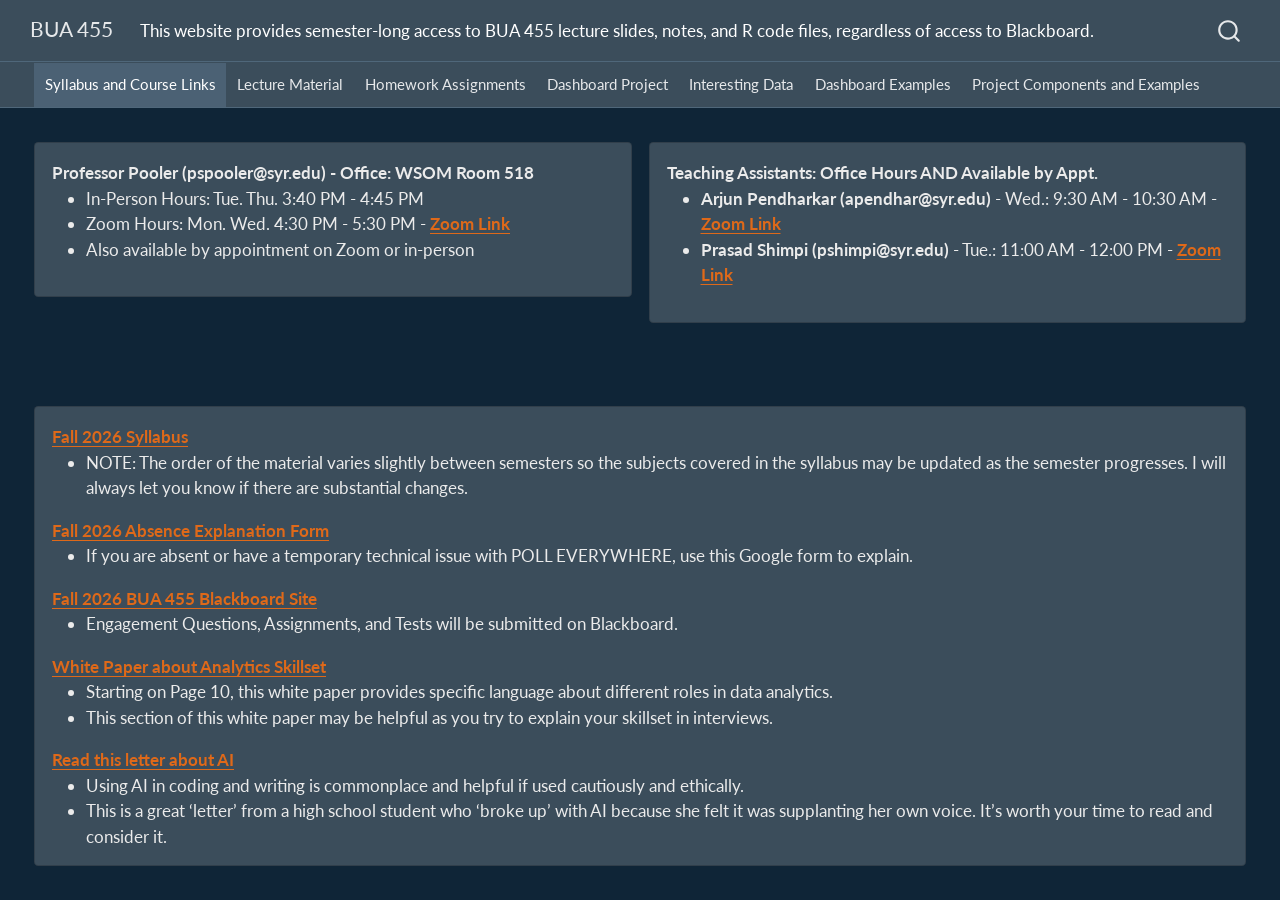
<file: index.html>
<!DOCTYPE html>
<html xmlns="http://www.w3.org/1999/xhtml" lang="en" xml:lang="en"><head>

<meta charset="utf-8">
<meta name="generator" content="quarto-1.11.9">

<meta name="viewport" content="width=device-width, initial-scale=1.0, user-scalable=yes">


<title>BUA 455</title>
<style>
/* Default styles provided by pandoc.
** See https://pandoc.org/MANUAL.html#variables-for-html for config info.
*/
span.smallcaps{font-variant: small-caps;}
div.columns{display: flex; gap: 1.5em;}
div.column{flex: auto;}
@media screen {
div.columns{gap: min(4vw, 1.5em);}
div.column{overflow-x: auto;}
}
div.hanging-indent{margin-left: 1.5em; text-indent: -1.5em;}
ul.task-list{list-style: none;}
ul.task-list li input[type="checkbox"] {
  width: 0.8em;
  margin: 0 0.8em 0.2em -1em; /* quarto-specific, see https://github.com/quarto-dev/quarto-cli/issues/4556 */ 
  vertical-align: middle;
}
</style>


<script src="site_libs/quarto-nav/quarto-nav.js"></script>
<script src="site_libs/quarto-nav/headroom.min.js"></script>
<script src="site_libs/clipboard/clipboard.min.js"></script>
<script src="site_libs/quarto-search/autocomplete.umd.js"></script>
<script src="site_libs/quarto-search/fuse.min.js"></script>
<script src="site_libs/quarto-search/quarto-search.js"></script>
<meta name="quarto:offset" content="./">
<script src="site_libs/quarto-html/quarto.js" type="module"></script>
<script src="site_libs/quarto-html/tabsets/tabsets.js" type="module"></script>
<script src="site_libs/quarto-html/scrollable-regions/scrollable-regions.js" type="module"></script>
<script src="site_libs/quarto-html/popper.min.js"></script>
<script src="site_libs/quarto-html/tippy.umd.min.js"></script>
<script src="site_libs/quarto-html/anchor.min.js"></script>
<link href="site_libs/quarto-html/tippy.css" rel="stylesheet">
<link href="site_libs/quarto-html/quarto-syntax-highlighting-63b5708e65d6cd79cd7618c58d0c21e7.css" rel="stylesheet" class="quarto-color-scheme" id="quarto-text-highlighting-styles">
<link href="site_libs/quarto-html/quarto-syntax-highlighting-dark-447e42e69aaa9833c0ba1b986f430b20.css" rel="stylesheet" class="quarto-color-scheme quarto-color-alternate" id="quarto-text-highlighting-styles">
<link href="site_libs/quarto-html/quarto-syntax-highlighting-63b5708e65d6cd79cd7618c58d0c21e7.css" rel="stylesheet" class="quarto-color-scheme-extra" id="quarto-text-highlighting-styles">
<script src="site_libs/bootstrap/bootstrap.min.js"></script>
<link href="site_libs/bootstrap/bootstrap-icons.css" rel="stylesheet">
<link href="site_libs/bootstrap/bootstrap-8ab992ec9bafc72a560d656ade6224c5.min.css" rel="stylesheet" append-hash="true" class="quarto-color-scheme" id="quarto-bootstrap" data-mode="dark">
<link href="site_libs/bootstrap/bootstrap-dark-8ab992ec9bafc72a560d656ade6224c5.min.css" rel="stylesheet" append-hash="true" class="quarto-color-scheme quarto-color-alternate" id="quarto-bootstrap" data-mode="dark">
<link href="site_libs/bootstrap/bootstrap-8ab992ec9bafc72a560d656ade6224c5.min.css" rel="stylesheet" append-hash="true" class="quarto-color-scheme-extra" id="quarto-bootstrap" data-mode="dark">
<script src="site_libs/quarto-dashboard/quarto-dashboard.js"></script>
<script src="site_libs/quarto-dashboard/stickythead.js"></script>



<script src="site_libs/quarto-dashboard/web-components.js" type="module"></script>
<script src="site_libs/quarto-dashboard/components.js"></script>

<script id="quarto-search-options" type="application/json">{
  "location": "navbar",
  "copy-button": false,
  "collapse-after": 3,
  "panel-placement": "end",
  "type": "overlay",
  "limit": 50,
  "keyboard-shortcut": [
    "f",
    "/",
    "s"
  ],
  "show-item-context": false,
  "language": {
    "search-no-results-text": "No results",
    "search-matching-documents-text": "matching documents",
    "search-copy-link-title": "Copy link to search",
    "search-hide-matches-text": "Hide additional matches",
    "search-more-match-text": "more match in this document",
    "search-more-matches-text": "more matches in this document",
    "search-clear-button-title": "Clear",
    "search-text-placeholder": "",
    "search-detached-cancel-button-title": "Cancel",
    "search-submit-button-title": "Submit",
    "search-label": "Search"
  }
}</script>


</head>

<body class="quarto-dashboard nav-fixed dashboard-fill fullcontent quarto-light"><a id="quarto-skip-link" class="visually-hidden-focusable" href="#quarto-content">Skip to main content</a>


<div id="quarto-search-results"></div>
  <header id="quarto-header" class="headroom fixed-top">
    <nav class="navbar navbar-expand-lg " data-bs-theme="dark" aria-label="Site">
      <div class="navbar-container container-fluid">
      <div class="navbar-brand-container mx-auto">
    <a class="navbar-brand" href="./index.html">
    <span class="navbar-title">BUA 455</span>
    </a>
  </div>
          <button class="navbar-toggler" type="button" data-bs-toggle="collapse" data-bs-target="#navbarCollapse" aria-controls="navbarCollapse" aria-expanded="false" aria-label="Toggle navigation" onclick="if (window.quartoToggleHeadroom) { window.quartoToggleHeadroom(); }">
  <span class="navbar-toggler-icon"></span>
</button>
          <div class="collapse navbar-collapse" id="navbarCollapse">
            <ul class="navbar-nav navbar-nav-scroll me-auto">
  <li class="nav-item">
    <a class="nav-link active" href="./index.html" aria-current="page"> 
<span class="menu-text">This website provides semester-long access to BUA 455 lecture slides, notes, and R code files, regardless of access to Blackboard.</span></a>
  </li>  
</ul>
          </div> <!-- /navcollapse -->
            <div class="quarto-navbar-tools">
</div>
            <div id="quarto-search" class="" title="Search"></div>
      </div> <!-- /container-fluid -->
    </nav>
<header id="quarto-dashboard-header">
<nav class="navbar navbar-expand-md slim" data-bs-theme="dark">
  <div class="navbar-container container-fluid">
    <button class="navbar-toggler" type="button" data-bs-toggle="collapse" data-bs-target="#dashboard-collapse" aria-controls="dashboard-collapse" aria-expanded="false" aria-label="Toggle navigation">
      <span class="navbar-toggler-icon"></span>
    </button>    


<div id="dashboard-collapse" class="navbar-collapse collapse"><ul class="navbar-nav navbar-nav-scroll me-auto" role="tablist"><li class="nav-item" role="presentation"><a id="tab-syllabus-and-course-links" class="nav-link active" data-bs-toggle="tab" role="tab" data-bs-target="#syllabus-and-course-links" data-scrolling="false" href="#syllabus-and-course-links" aria-controls="syllabus-and-course-links" aria-selected="true"><span class="nav-link-text">Syllabus and Course Links</span></a></li><li class="nav-item" role="presentation"><a id="tab-lecture-material" class="nav-link" data-bs-toggle="tab" role="tab" data-bs-target="#lecture-material" data-scrolling="false" href="#lecture-material" aria-controls="lecture-material" aria-selected="false"><span class="nav-link-text">Lecture Material</span></a></li><li class="nav-item" role="presentation"><a id="tab-homework-assignments" class="nav-link" data-bs-toggle="tab" role="tab" data-bs-target="#homework-assignments" data-scrolling="false" href="#homework-assignments" aria-controls="homework-assignments" aria-selected="false"><span class="nav-link-text">Homework Assignments</span></a></li><li class="nav-item" role="presentation"><a id="tab-dashboard-project" class="nav-link" data-bs-toggle="tab" role="tab" data-bs-target="#dashboard-project" data-scrolling="false" href="#dashboard-project" aria-controls="dashboard-project" aria-selected="false"><span class="nav-link-text">Dashboard Project</span></a></li><li class="nav-item" role="presentation"><a id="tab-interesting-data" class="nav-link" data-bs-toggle="tab" role="tab" data-bs-target="#interesting-data" data-scrolling="false" href="#interesting-data" aria-controls="interesting-data" aria-selected="false"><span class="nav-link-text">Interesting Data</span></a></li><li class="nav-item" role="presentation"><a id="tab-dashboard-examples" class="nav-link" data-bs-toggle="tab" role="tab" data-bs-target="#dashboard-examples" data-scrolling="false" href="#dashboard-examples" aria-controls="dashboard-examples" aria-selected="false"><span class="nav-link-text">Dashboard Examples</span></a></li><li class="nav-item" role="presentation"><a id="tab-project-components-and-examples" class="nav-link" data-bs-toggle="tab" role="tab" data-bs-target="#project-components-and-examples" data-scrolling="false" href="#project-components-and-examples" aria-controls="project-components-and-examples" aria-selected="false"><span class="nav-link-text">Project Components and Examples</span></a></li></ul></div></div></nav>
</header></header>
<!-- content -->
<div id="quarto-content" class="quarto-container page-layout-custom page-navbar quarto-dashboard-content bslib-gap-spacing html-fill-container bslib-page-fill quarto-dashboard-pages" tabindex="-1" role="main">
<!-- sidebar -->
<!-- margin-sidebar -->
<!-- main -->

<div class="bslib-grid-item html-fill-item tab-content bslib-grid" data-layout="fill" style="display: grid; grid-template-rows: minmax(3em, 1fr); grid-auto-columns: minmax(0, 1fr);">
<div id="syllabus-and-course-links" class="dashboard-page tab-pane show active html-fill-item html-fill-container" data-orientation="rows" aria-labelledby="tab-syllabus-and-course-links">
<div class="html-fill-item html-fill-container bslib-grid" style="display: grid; grid-template-rows: minmax(3em, 35fr) minmax(3em, 65fr); grid-auto-columns: minmax(0, 1fr);">
<div class="html-fill-item html-fill-container bslib-grid" style="display: grid; grid-template-columns: minmax(3em, 1fr) minmax(3em, 1fr);
grid-auto-rows: minmax(0, 1fr);">
<div class="html-fill-item html-fill-container bslib-grid" style="display: grid; grid-template-rows: minmax(3em, max-content); grid-auto-columns: minmax(0, 1fr);">
<div class="card html-fill-item html-fill-container bslib-card" data-fill="false" data-bslib-card-init="" data-require-bs-caller="card()" data-full-screen="false">
<div class="card-body html-fill-item html-fill-container">
<strong>Professor Pooler (pspooler@syr.edu) - Office: WSOM Room 518</strong>
<ul>
<li>In-Person Hours: Tue. Thu. 3:40 PM - 4:45 PM</li>
<li>Zoom Hours: Mon. Wed. 4:30 PM - 5:30 PM - <a href="https://syracuseuniversity.zoom.us/j/96889308509" target="_blank"><strong>Zoom Link</strong></a></li>
<li>Also available by appointment on Zoom or in-person</li>
</ul>
</div>
<bslib-tooltip placement="auto" bsoptions="[]" data-require-bs-version="5" data-require-bs-caller="tooltip()">
    <template>Expand</template>
    <span class="bslib-full-screen-enter badge rounded-pill">
        <svg xmlns="http://www.w3.org/2000/svg" viewbox="0 0 24 24" style="height:1em;width:1em;" aria-hidden="true" role="img"><path d="M20 5C20 4.4 19.6 4 19 4H13C12.4 4 12 3.6 12 3C12 2.4 12.4 2 13 2H21C21.6 2 22 2.4 22 3V11C22 11.6 21.6 12 21 12C20.4 12 20 11.6 20 11V5ZM4 19C4 19.6 4.4 20 5 20H11C11.6 20 12 20.4 12 21C12 21.6 11.6 22 11 22H3C2.4 22 2 21.6 2 21V13C2 12.4 2.4 12 3 12C3.6 12 4 12.4 4 13V19Z"></path></svg>
    </span>
</bslib-tooltip><script data-bslib-card-init="">bslib.Card.initializeAllCards();</script></div>
</div><div class="html-fill-item html-fill-container bslib-grid" style="display: grid; grid-template-rows: minmax(3em, max-content); grid-auto-columns: minmax(0, 1fr);">
<div class="card html-fill-item html-fill-container bslib-card" data-fill="false" data-bslib-card-init="" data-require-bs-caller="card()" data-full-screen="false">
<div class="card-body html-fill-item html-fill-container">
<strong>Teaching Assistants: Office Hours AND Available by Appt.</strong>
<ul>
<li><p><strong>Arjun Pendharkar (apendhar@syr.edu)</strong> - Wed.: 9:30 AM - 10:30 AM - <a href="https://syracuseuniversity.zoom.us/j/92242907431" target="_blank"><strong>Zoom Link</strong></a></p></li>
<li><p><strong>Prasad Shimpi (pshimpi@syr.edu)</strong> - Tue.: 11:00 AM - 12:00 PM - <a href="https://syracuseuniversity.zoom.us/j/97910678806" target="_blank"><strong>Zoom Link</strong></a></p></li>
</ul>
</div>
<bslib-tooltip placement="auto" bsoptions="[]" data-require-bs-version="5" data-require-bs-caller="tooltip()">
    <template>Expand</template>
    <span class="bslib-full-screen-enter badge rounded-pill">
        <svg xmlns="http://www.w3.org/2000/svg" viewbox="0 0 24 24" style="height:1em;width:1em;" aria-hidden="true" role="img"><path d="M20 5C20 4.4 19.6 4 19 4H13C12.4 4 12 3.6 12 3C12 2.4 12.4 2 13 2H21C21.6 2 22 2.4 22 3V11C22 11.6 21.6 12 21 12C20.4 12 20 11.6 20 11V5ZM4 19C4 19.6 4.4 20 5 20H11C11.6 20 12 20.4 12 21C12 21.6 11.6 22 11 22H3C2.4 22 2 21.6 2 21V13C2 12.4 2.4 12 3 12C3.6 12 4 12.4 4 13V19Z"></path></svg>
    </span>
</bslib-tooltip><script data-bslib-card-init="">bslib.Card.initializeAllCards();</script></div>
</div>
</div>
<div class="html-fill-item html-fill-container bslib-grid" style="display: grid; grid-template-columns: minmax(3em, 1fr);
grid-auto-rows: minmax(0, 1fr);">
<div class="card html-fill-item html-fill-container bslib-card" data-fill="false" data-bslib-card-init="" data-require-bs-caller="card()" data-full-screen="false">
<div class="card-body html-fill-item html-fill-container">
<a href="https://docs.google.com/document/d/10r71bShq-wVjGw-jslcc3U2BvEfgmpAjVouK51v3foE/edit?usp=sharing" target="_blank"><strong>Fall 2026 Syllabus</strong></a>
<ul>
<li>NOTE: The order of the material varies slightly between semesters so the subjects covered in the syllabus may be updated as the semester progresses. I will always let you know if there are substantial changes.</li>
</ul>
<a href="https://forms.gle/d5RMxcbCVmE4dgZB8" target="_blank"><strong>Fall 2026 Absence Explanation Form</strong></a>
<ul>
<li>If you are absent or have a temporary technical issue with POLL EVERYWHERE, use this Google form to explain.</li>
</ul>
<a href="https://blackboard.syracuse.edu/ultra/courses/_575743_1/outline" target="_blank"><strong>Fall 2026 BUA 455 Blackboard Site</strong></a>
<ul>
<li>Engagement Questions, Assignments, and Tests will be submitted on Blackboard.</li>
</ul>
<a href="https://drive.google.com/file/d/1VeTiSBfdiMQi3leZ6MSzSDWHXfvtnp9J/view?usp=sharing" target="_blank"><strong>White Paper about Analytics Skillset</strong></a>
<ul>
<li><p>Starting on Page 10, this white paper provides specific language about different roles in data analytics.</p></li>
<li><p>This section of this white paper may be helpful as you try to explain your skillset in interviews.</p></li>
</ul>
<a href="https://www.nytimes.com/2025/06/18/learning/we-need-to-chat-gpt.html?smid=url-share" target="_blank"><strong>Read this letter about AI</strong></a>
<ul>
<li><p>Using AI in coding and writing is commonplace and helpful if used cautiously and ethically.</p></li>
<li><p>This is a great ‘letter’ from a high school student who ‘broke up’ with AI because she felt it was supplanting her own voice. It’s worth your time to read and consider it.</p></li>
</ul>
<a href="https://peneloopy.github.io/bua_455_perm/" target="_blank"><strong>Permananent BUA 455 Website</strong></a>
<ul>
<li><p>This link provides permanent access to the most recent lecture slides, notes, and R projects after the semester has ended.</p></li>
<li><p>Homework assignments, practice questions, and project information are not included on the permanent site.</p></li>
</ul>
<strong>Required Software Links</strong>
<ul>
<li><p><a href="https://cran.r-project.org/" target="_blank">R</a> - Required all semester</p></li>
<li><p><a href="https://posit.co/products/open-source/rstudio" target="_blank">RStudio</a> - Required all semester</p></li>
<li><p><a href="https://quarto.org/docs/get-started/" target="_blank">Quarto</a> - Required after HW 1</p></li>
<li><p><a href="https://posit.cloud/" target="_blank">Posit Cloud</a> - Required after Fall Break but can be used sooner if needed.</p>
<ul>
<li><a href="https://posit.cloud/plans" target="_blank">Student subscription required for project after Fall Break</a>.</li>
</ul></li>
</ul>
<br>
<ul>
<li><a href="https://connect.posit.cloud/" target="_blank">Posit Connect Cloud</a> - Free and required after Quiz 2</li>
</ul>
<strong>Software Training</strong>
<ul>
<li><p><a href="https://linkedinlearning.syr.edu/" target="_blank">LinkedIn Learning</a> - Free for Syracuse University Students, Staff, and Faculty</p>
<ul>
<li><a href="https://www.linkedin.com/learning/r-for-data-science-analysis-and-visualization?u=76816226" target="_blank">R for Data Science: Analysis and Visualization</a>
<ul>
<li>This training is optional and provides a good introduction to R and RStudio which are used in this course.</li>
</ul></li>
<li><a href="https://www.linkedin.com/learning/python-essential-training-18764650?u=76816226" target="_blank">Python Essential Training</a>
<ul>
<li>Python is not used in this course but it is helpful for analytics and data science.</li>
</ul></li>
</ul></li>
</ul>
<br>
<ul>
<li><a href="https://www.datacamp.com/" target="_blank">DataCamp</a>
<ul>
<li>An excellent (but not free) online learning center for many software packages. Costs can be subsidized (see below).</li>
</ul></li>
</ul>
<br>
<ul>
<li><a href="https://whitman.syracuse.edu/experiential-learning/wire-initiative" target="_blank">Whitman WIRE Initiative</a>
<ul>
<li><p>The WIRE initiative will subsidize costs of online software training that results in certification.</p></li>
<li><p>Contact their office to arrange a meeting and develop a plan.</p></li>
</ul></li>
</ul>
<br>
<ul>
<li><a href="https://opensource.syracuse.edu/" target="_blank">SU Open Source Program Office (OSPO)</a>
<ul>
<li>OSPO offers workshops in open source software such as R/RStudio, Python, Github and facilitates communication between open source software users on campus.</li>
</ul></li>
</ul>
</div>
<bslib-tooltip placement="auto" bsoptions="[]" data-require-bs-version="5" data-require-bs-caller="tooltip()">
    <template>Expand</template>
    <span class="bslib-full-screen-enter badge rounded-pill">
        <svg xmlns="http://www.w3.org/2000/svg" viewbox="0 0 24 24" style="height:1em;width:1em;" aria-hidden="true" role="img"><path d="M20 5C20 4.4 19.6 4 19 4H13C12.4 4 12 3.6 12 3C12 2.4 12.4 2 13 2H21C21.6 2 22 2.4 22 3V11C22 11.6 21.6 12 21 12C20.4 12 20 11.6 20 11V5ZM4 19C4 19.6 4.4 20 5 20H11C11.6 20 12 20.4 12 21C12 21.6 11.6 22 11 22H3C2.4 22 2 21.6 2 21V13C2 12.4 2.4 12 3 12C3.6 12 4 12.4 4 13V19Z"></path></svg>
    </span>
</bslib-tooltip><script data-bslib-card-init="">bslib.Card.initializeAllCards();</script></div>
</div>
</div>
</div>
<div id="lecture-material" class="dashboard-page tab-pane grid-skip html-fill-item html-fill-container" data-orientation="rows" aria-labelledby="tab-lecture-material">
<div class="html-fill-item html-fill-container bslib-grid" style="display: grid; grid-template-rows: minmax(3em, max-content); grid-auto-columns: minmax(0, 1fr);">
<div class="html-fill-item html-fill-container bslib-grid" style="display: grid; grid-template-columns: minmax(3em, 1fr);
grid-auto-rows: minmax(0, 1fr);">
<div class="card html-fill-item html-fill-container bslib-card" data-fill="false" data-bslib-card-init="" data-require-bs-caller="card()" data-full-screen="false">
<div class="card-body html-fill-item html-fill-container">
<a href="https://pollev.com/penelopepoolereisenbies685" target="_blank" style="color: lightgreen"><strong><em>Poll Everywhere</em></strong></a>
<p>My User Name: <strong>penelopepoolereisenbies685</strong></p>
<br>
<strong>This website was last updated on Thursday, November 19, 2026.</strong>
<br>
<ul>
<li><strong>Week 13: - Editing a Quarto Dashboard, Project Memos, Tables, Etc.</strong>
<ul>
<li><a href="https://01a1e5fd-af6b-fcd8-f0f2-7cec91bdd6e0.share.connect.posit.cloud/" target="_blank"><strong>Slides</strong></a></li>
<li><a href="https://01a1e621-c773-40ad-1cee-96bdf90a0d5c.share.connect.posit.cloud/" target="_blank"><strong>Notes</strong></a></li>
<li><a href="https://drive.google.com/file/d/1f_rdByyqeCjnYqi9ApXCmCR5Vew42NLt/view?usp=sharing" target="_blank"><strong>Notes PDF</strong></a></li>
<li><a href="https://drive.google.com/file/d/1e-23RYM81c5JxOU817tgSgliZrhR1fBV/view?usp=sharing" target="_blank"><strong>Week 13 Zipped R Project to Download</strong></a></li>
<li><a href="https://drive.google.com/file/d/1drQGpQVNie-js2ABQ-CivDTeC6BKbhMl/view?usp=sharing" target="_blank"><strong>Project Memos - Quarto Templates - Zipped R Project to Download</strong></a></li>
<li><a href="https://01a1e62e-d210-5f66-28f4-b7299df45075.share.connect.posit.cloud/" target="_blank"><strong>BONUS: R Tables Guidance</strong></a></li>
<li><a href="https://01a1f038-3d5b-5304-2da2-5fa990ddbe3c.share.connect.posit.cloud/" target="_blank"><strong>BONUS: Diamonds FlexTable Example</strong></a></li>
<li><a href="https://drive.google.com/file/d/1Z9TfVCqZ-5fJ7g2vcHFY8MHLBqnnOx50/view?usp=sharing" target="_blank"><strong>BONUS: Diamonds FlexTable Example Zipped R Project to Download</strong></a></li>
<li><strong>Video Recordings</strong>
<ul>
<li><a href="https://video.syr.edu/media/t/1_u9o0cjgb/416621362" target="_blank"><strong>Lecture 25 - 2026-11-17 - 9:30 AM</strong></a></li>
<li><a href="https://video.syr.edu/media/t/1_8renfhvo/416621362" target="_blank"><strong>Lecture 25 - 2026-11-17 - 2:00 PM</strong></a></li>
</ul></li>
</ul></li>
</ul>
<br>
<ul>
<li><strong>Week 12: - More on Geographic Data, Project Management, and Publishing a Dashboard</strong>
<ul>
<li><a href="https://01a1c2ce-f5ca-efaa-59aa-a026fb5d28cf.share.connect.posit.cloud/" target="_blank"><strong>Slides</strong></a></li>
<li><a href="https://01a1c2e0-91a9-8cd5-e62e-8aa36391f832.share.connect.posit.cloud/" target="_blank"><strong>Notes</strong></a></li>
<li><a href="https://drive.google.com/file/d/1etNJeZZvRcuI3vU8s9Bge_JC7vGyEjmR/view?usp=sharing" target="_blank"><strong>Notes PDF</strong></a></li>
<li><a href="https://drive.google.com/file/d/1dWnLo94zIqGgZdyVRSRr9zEo5RRdYQVC/view?usp=sharing" target="_blank"><strong>Week 12 Zipped R Project to Download</strong></a></li>
<li><strong>Video Recordings</strong>
<ul>
<li><a href="https://video.syr.edu/media/t/1_pjn58ckg/416621362" target="_blank"><strong>Lecture 23 - 2026-11-10 - 2:00 AM</strong></a></li>
<li><a href="https://video.syr.edu/media/t/1_kric58cl/416621362" target="_blank"><strong>Lecture 24 - 2026-11-12 - 9:30 AM</strong></a></li>
<li><a href="https://video.syr.edu/media/t/1_m1yyhidz/416621362" target="_blank"><strong>Lecture 24 - 2026-11-12 - 2:00 PM</strong></a></li>
</ul></li>
</ul></li>
</ul>
<br>
<ul>
<li><strong>Week 10 - Introduction To Geographic Data and Quiz 2 Information</strong>
<ul>
<li><a href="https://01a17913-3833-917a-fd32-a8a73537bdd1.share.connect.posit.cloud/" target="_blank"><strong>Slides</strong></a></li>
<li><a href="https://01a17961-375e-5a4a-de58-a2777a5892f5.share.connect.posit.cloud/" target="_blank"><strong>Notes</strong></a></li>
<li><a href="https://drive.google.com/file/d/1G273IGw4Za8hUcp2galJ4-ehSZkXqScp/view?usp=sharing" target="_blank"><strong>Notes PDF</strong></a></li>
<li><a href="https://drive.google.com/file/d/18pl9Fn50kEQCd4w7OJj7f8Uw6QcfQGmv/view?usp=sharing" target="_blank"><strong>Week 10 Zipped R Project to Download</strong></a></li>
<li><a href="https://posit.cloud/content/11448615" target="_blank"><strong>Example of Empty Dashboard Template</strong></a></li>
<li><strong>Video Recordings</strong>
<ul>
<li><a href="https://video.syr.edu/media/t/1_3eia78py/416621362" target="_blank"><strong>Lecture 19 - 2026-10-27 - 2:00 AM</strong></a></li>
<li><a href="https://video.syr.edu/media/t/1_a8l3nlxb/416621362" target="_blank"><strong>Lecture 20 - 2026-10-29 - 9:30 AM</strong></a></li>
<li><a href="https://video.syr.edu/media/t/1_gzkx2cwb/416621362" target="_blank"><strong>Lecture 20 - 2026-10-29 - 2:00 PM</strong></a></li>
</ul></li>
</ul></li>
</ul>
<br>
<ul>
<li><strong>Week 9 - Part 2: HW 5-Part 1 and Related Skills</strong>
<ul>
<li><a href="https://01a13cfc-62de-638d-9a13-b75f417b1e83.share.connect.posit.cloud/" target="_blank"><strong>Slides</strong></a></li>
<li><a href="https://01a13cff-977c-0908-f321-85bcae02bfa5.share.connect.posit.cloud/" target="_blank"><strong>Notes</strong></a></li>
<li><a href="https://drive.google.com/file/d/1Pst22oldR1U-NxhF8el0np06idZgPi74/view?usp=sharing" target="_blank"><strong>Notes PDF</strong></a></li>
<li><a href="https://drive.google.com/file/d/11TMXHOTLPeRAmcfb3LrYnqOqMCSDGJKa/view?usp=sharing" target="_blank"><strong>Week 9 Zipped R Project to Download</strong></a></li>
<li><strong>Video Recordings</strong>
<ul>
<li><a href="https://video.syr.edu/media/t/1_992yi4p9/416621362" target="_blank"><strong>Lecture 18 - 2026-10-22 - 9:30 AM</strong></a></li>
<li><a href="https://video.syr.edu/media/t/1_diqmhfem/416621362" target="_blank"><strong>Lecture 18 - 2026-10-22 - 2:00 PM</strong></a></li>
</ul></li>
</ul></li>
</ul>
<br>
<ul>
<li><strong>Weeks 8 and 9: Dashboard Project Proposal &amp; Data Cleaning</strong>
<ul>
<li><a href="https://01a13cd6-22f3-91d9-1c38-f179a0bc2352.share.connect.posit.cloud/" target="_blank"><strong>Slides</strong></a></li>
<li><a href="https://01a13cdd-f738-47a3-0014-f6a76077b7de.share.connect.posit.cloud/" target="_blank"><strong>Notes</strong></a></li>
<li><a href="https://drive.google.com/file/d/1Oyt1rTwk3v4thfsYGbDZRLOnCx_yLKAh/view?usp=sharing" target="_blank"><strong>Notes PDF - Student version</strong></a></li>
<li><a href="https://drive.google.com/file/d/10QrfWXwGM808rt_Ibb9Fw-gnC9tsMnts/view?usp=sharing" target="_blank"><strong>Weeks 8 and 9 Zipped R Project to Download</strong></a></li>
<li><strong>Video Recordings</strong>
<ul>
<li><a href="https://video.syr.edu/media/t/1_k3ip664d/416621362" target="_blank"><strong>Lecture 16 - 2026-10-15 - 9:30 AM</strong></a></li>
<li><a href="https://video.syr.edu/media/t/1_zoq83ao7/416621362" target="_blank"><strong>Lecture 16 - 2026-10-15 - 2:00 PM</strong></a></li>
<li><a href="https://video.syr.edu/media/t/1_ybsjcp5f/416621362" target="_blank"><strong>Lecture 17 - 2026-10-20 - 9:30 AM</strong></a></li>
<li><a href="https://video.syr.edu/media/t/1_u9aszx3p/416621362" target="_blank"><strong>Lecture 17 - 2026-10-20 - 2:00 PM</strong></a></li>
</ul></li>
</ul></li>
</ul>
<br>
<ul>
<li><strong>Week 7: Time Series, Data Formats, Output Formats, Project Introduction</strong>
<ul>
<li><a href="https://01a10e97-cabd-6254-35f8-5e2e820e653e.share.connect.posit.cloud/" target="_blank"><strong>Slides</strong></a></li>
<li><a href="https://01a10ebb-e9e7-7434-187f-677452fa7e08.share.connect.posit.cloud/" target="_blank"><strong>Notes</strong></a></li>
<li><a href="https://drive.google.com/file/d/1M0POE7sdSIcB9CT7ZtSAjymCm63f6x-A/view?usp=sharing" target="_blank"><strong>Notes PDF</strong></a></li>
<li><a href="https://drive.google.com/file/d/1-4eMBxDAzWhsjrL2yXzylF6kfAFOuq4K/view?usp=sharing" target="_blank"><strong>Week 7 Zipped R Project to Download</strong></a></li>
<li><strong>Video Recordings</strong>
<ul>
<li><a href="https://video.syr.edu/media/t/1_wh6lvgof/416621362" target="_blank"><strong>Lecture 13 - 2026-10-06 - 9:30 AM</strong></a></li>
<li><a href="https://video.syr.edu/media/t/1_kwtjsyic/416621362" target="_blank"><strong>Lecture 13 - 2026-10-06 - 2:00 PM</strong></a></li>
<li><a href="https://video.syr.edu/media/t/1_38gjiebg/416621362" target="_blank"><strong>Lecture 14 - 2026-10-08 - 9:30 AM</strong></a></li>
<li><a href="https://video.syr.edu/media/t/1_5kjehkre/416621362" target="_blank"><strong>Lecture 14 - 2026-10-08 - 2:00 PM</strong></a></li>
</ul></li>
<li><strong>Solution to In-class Exercise</strong>
<ul>
<li><a href="https://drive.google.com/file/d/10U7s6j6AlUzTLJIZ-h1Cc0eM2LDN8jgB/view?usp=sharing" target="_blank"><strong>This text file</strong></a> includes extra formatting code for the dygraph, such as code to remove grid lines and add event lines.</li>
</ul></li>
</ul></li>
</ul>
<br>
<ul>
<li><strong>Week 6: Functions, Reshaping. Cleaning, and Joining Data</strong>
<ul>
<li><a href="https://01a0e914-9a3d-1027-64a5-15683fbf65c1.share.connect.posit.cloud/" target="_blank"><strong>Slides</strong></a></li>
<li><a href="https://01a0e966-470e-693c-0880-3b78f6e31b19.share.connect.posit.cloud/" target="_blank"><strong>Notes</strong></a></li>
<li><a href="https://drive.google.com/file/d/1kfeIWLu2A9PUOdEPxhQKQDsf6Q081zlh/view?usp=sharing" target="_blank"><strong>Notes PDF</strong></a></li>
<li><a href="https://drive.google.com/file/d/1LSv9HWSMFDj6duRf521CvqbOVHW5JnLt/view?usp=sharing" target="_blank"><strong>Week 6 Zipped R Project to Download</strong></a></li>
<li><strong>Video Recordings</strong>
<ul>
<li><a href="https://video.syr.edu/media/t/1_zxm35g0h/416621362" target="_blank"><strong>Lecture 11 - 2026-09-29 - 9:30 AM</strong></a></li>
<li><a href="https://video.syr.edu/media/t/1_g85vv1ed/416621362" target="_blank"><strong>Lecture 11 - 2026-09-29 - 2:00 PM</strong></a></li>
<li><a href="https://video.syr.edu/media/t/1_d6g0om4u/416621362" target="_blank"><strong>Lecture 12 - 2026-10-01 - 9:30 AM</strong></a></li>
<li><p>No recording for 2:00 PM lecture on 10/1/2026</p></li>
</ul></li>
</ul></li>
</ul>
<br>
<ul>
<li><strong>Week 4: Combining Skills and Quiz Review</strong>
<ul>
<li><a href="https://01a0a11f-ff0a-7fed-02d8-0db057c75366.share.connect.posit.cloud/" target="_blank"><strong>Slides</strong></a></li>
<li><a href="https://01a0a124-77f8-60ea-7c73-e972cfcec9e9.share.connect.posit.cloud/" target="_blank"><strong>Notes</strong></a></li>
<li><a href="https://drive.google.com/file/d/1Irb5c6TayC-NyqvOF6_PsQIHxwteM01H/view?usp=sharing" target="_blank"><strong>Notes PDF</strong></a></li>
<li><a href="https://drive.google.com/file/d/1zLMDnxcfStFY8VPmpK57rN7_Uc4YniCp/view?usp=sharing" target="_blank"><strong>Week 4 Zipped R Project to Download</strong></a></li>
<li><strong>Video Recordings</strong>
<ul>
<li><a href="https://video.syr.edu/media/t/1_s833bj59/416621362" target="_blank"><strong>Lecture 7 - 2026-09-15 - 9:30 AM</strong></a></li>
<li><a href="https://video.syr.edu/media/t/1_cn0uvong/416621362" target="_blank"><strong>Lecture 7 - 2026-09-15 - 2:00 PM</strong></a></li>
<li><a href="https://video.syr.edu/media/t/1_qcsdf6vl/416621362" target="_blank"><strong>Lecture 8 - 2026-09-17 - 9:30 AM</strong></a></li>
<li><a href="https://video.syr.edu/media/t/1_k808zdpa/416621362" target="_blank"><strong>Lecture 8 - 2026-09-17 - 2:00 PM</strong></a></li>
</ul></li>
</ul></li>
</ul>
<br>
<ul>
<li><strong>Week 3: Reshaping and Summarizing Data</strong>
<ul>
<li><a href="https://01a07d12-e8f0-6f9b-095b-1a3a924efad8.share.connect.posit.cloud/" target="_blank"><strong>Slides</strong></a></li>
<li><a href="https://01a07d10-83a4-dfd2-fc1f-eae85ffe0af6.share.connect.posit.cloud/" target="_blank"><strong>Notes</strong></a></li>
<li><a href="https://drive.google.com/file/d/1IpThEkRuYpME6PIdv_j9pOQ5gUpfaeuj/view?usp=sharing" target="_blank"><strong>Notes PDF</strong></a></li>
<li><a href="https://drive.google.com/file/d/1oLSUXtXYeHnsUdrkn3SpYZDU0NZdZNTc/view?usp=sharing" target="_blank"><strong>Week 3 Zipped R Project to Download</strong></a></li>
<li><strong>Video Recordings</strong>
<ul>
<li><a href="https://video.syr.edu/media/t/1_0mpkkfuj/416621362" target="_blank"><strong>Lecture 5 - 2026-09-08 - 9:30 AM</strong></a></li>
<li><a href="https://video.syr.edu/media/t/1_15rl42oj/416621362" target="_blank"><strong>Lecture 5 - 2026-09-08 - 2:00 PM</strong></a></li>
<li><a href="https://video.syr.edu/media/t/1_ad5dwb9j/416621362" target="_blank"><strong>Lecture 6 - 2026-09-10 - 9:30 AM</strong></a></li>
<li><a href="https://video.syr.edu/media/t/1_g75jb7e3/416621362" target="_blank"><strong>Lecture 6 - 2026-09-10 - 2:00 PM</strong></a></li>
</ul></li>
</ul></li>
</ul>
<br>
<ul>
<li><strong>Week 2: Introduction to dplyr commands and ggplot</strong>
<ul>
<li><a href="https://01a05916-e10a-1eb5-66da-683dff88c4eb.share.connect.posit.cloud/" target="_blank"><strong>Slides</strong></a></li>
<li><a href="https://01a05921-1f59-2aa4-5340-6d30462e97c7.share.connect.posit.cloud/" target="_blank"><strong>Notes</strong></a></li>
<li><a href="https://drive.google.com/file/d/1IngBTEB-GuZJawBSBtD6ICc63CZRylEH/view?usp=sharing" target="_blank"><strong>Notes PDF</strong></a></li>
<li><a href="https://drive.google.com/file/d/1o3GBPckHWmb3dCpk91f-9vqlRuXdwWet/view?usp=sharing" target="_blank"><strong>Week 2 Zipped R Project to Download</strong></a></li>
<li><strong>Video Recordings</strong>
<ul>
<li><a href="https://video.syr.edu/media/t/1_80vcajx6/416621362" target="_blank"><strong>Lecture 3 - 2026-09-01 - 9:30 AM</strong></a></li>
<li><a href="https://video.syr.edu/media/t/1_lwgklai8/416621362" target="_blank"><strong>Lecture 3 - 2026-09-01 - 2:00 PM</strong></a></li>
<li><a href="https://video.syr.edu/media/t/1_ov0kgtr2/416621362" target="_blank"><strong>Lecture 4 - 2026-09-03 - 9:30 AM</strong></a></li>
<li><a href="https://video.syr.edu/media/t/1_j95jgw6d/416621362" target="_blank"><strong>Lecture 4 - 2026-09-03 - 2:00 PM</strong></a></li>
</ul></li>
</ul></li>
</ul>
<br>
<ul>
<li><strong>Week 1: R Projects, R Quarto Files, and R Syntax</strong>
<ul>
<li><a href="https://01a00100-cd66-967f-7e11-e01d01c24c09.share.connect.posit.cloud/" target="_blank"><strong>Slides</strong></a></li>
<li><a href="https://01a002b8-5466-e003-7fc0-3b9ff2572334.share.connect.posit.cloud/" target="_blank"><strong>Notes</strong></a></li>
<li><a href="https://drive.google.com/file/d/1ItvsDJaWbEDFNiFbxCcbwQvlgfraRCJR/view?usp=sharing" target="_blank"><strong>Notes PDF</strong></a></li>
<li><a href="https://drive.google.com/file/d/1nrBPZEMahZ08pAuLYcvLtvYPiAkn2R7D/view?usp=sharing" target="_blank"><strong>Week 1 Zipped R Project to Download</strong></a>
<ul>
<li>Unzip and save unzipped project folder to BUA 455 folder on your desktop.</li>
</ul></li>
<li><strong>Video Recordings</strong>
<ul>
<li><a href="https://video.syr.edu/media/t/1_e5z9qsb3/416621362" target="_blank"><strong>Lecture 1 - 2026-08-25 - 9:30 AM</strong></a></li>
<li><a href="https://video.syr.edu/media/t/1_ke5rtfc8/416621362" target="_blank"><strong>Lecture 1 - 2026-08-25 - 2:00 PM</strong></a>
<ul>
<li>NOTE: The audio of the 08-25 - 9:30 AM recording is a little muffled at times.</li>
</ul></li>
<li><a href="https://video.syr.edu/media/t/1_q2bm9jgg/416621362" target="_blank"><strong>Lecture 2 - 2026-08-27 - 9:30 AM</strong></a></li>
<li><a href="https://video.syr.edu/media/t/1_4th4a3tl/416621362" target="_blank"><strong>Lecture 2 - 2026-08-27 - 2:00 PM</strong></a>
<ul>
<li>NOTE: The audio of the 08-27 - 2:00 PM recording is a little muffled at times.</li>
</ul></li>
</ul></li>
</ul></li>
</ul>
<br>
</div>
<bslib-tooltip placement="auto" bsoptions="[]" data-require-bs-version="5" data-require-bs-caller="tooltip()">
    <template>Expand</template>
    <span class="bslib-full-screen-enter badge rounded-pill">
        <svg xmlns="http://www.w3.org/2000/svg" viewbox="0 0 24 24" style="height:1em;width:1em;" aria-hidden="true" role="img"><path d="M20 5C20 4.4 19.6 4 19 4H13C12.4 4 12 3.6 12 3C12 2.4 12.4 2 13 2H21C21.6 2 22 2.4 22 3V11C22 11.6 21.6 12 21 12C20.4 12 20 11.6 20 11V5ZM4 19C4 19.6 4.4 20 5 20H11C11.6 20 12 20.4 12 21C12 21.6 11.6 22 11 22H3C2.4 22 2 21.6 2 21V13C2 12.4 2.4 12 3 12C3.6 12 4 12.4 4 13V19Z"></path></svg>
    </span>
</bslib-tooltip><script data-bslib-card-init="">bslib.Card.initializeAllCards();</script></div>
</div>
</div>
</div>
<div id="homework-assignments" class="dashboard-page tab-pane grid-skip html-fill-item html-fill-container" data-orientation="rows" aria-labelledby="tab-homework-assignments">
<div class="html-fill-item html-fill-container bslib-grid" style="display: grid; grid-template-rows: minmax(3em, max-content); grid-auto-columns: minmax(0, 1fr);">
<div class="html-fill-item html-fill-container bslib-grid" style="display: grid; grid-template-columns: minmax(3em, 1fr);
grid-auto-rows: minmax(0, 1fr);">
<div class="card html-fill-item html-fill-container bslib-card" data-fill="false" data-bslib-card-init="" data-require-bs-caller="card()" data-full-screen="false">
<div class="card-body html-fill-item html-fill-container">
<ul>
<li><strong>Homework 5 - Part 2:</strong>
<ul>
<li><a href="https://posit.cloud/content/10125821" target="_blank"><strong>HW 5 - Part 2 - Posit Cloud Project</strong></a></li>
<li><a href="https://01a1c2bc-c976-1c6a-8088-d3d50a2e5ed6.share.connect.posit.cloud/" target="_blank"><strong>HW 5 - Part 2 Instructions</strong></a></li>
<li><a href="https://drive.google.com/file/d/1dai8SJ2ZUhOYK_cU2I9rBXYeUaWrEzoR/view?usp=sharing" target="_blank"><strong>HW 5 - Part 2 - Text Files.zip (Upload Zipped folder of 4 text files to project folder.)</strong></a></li>
<li><a href="https://drive.google.com/file/d/1deMa-iYzNMpS8zb0wKEdBBU21b9r73FG/view?usp=sharing" target="_blank"><strong>HW 5 - Part 2 - NewData.zip (Upload Zipped folder of two <code>.csv</code> files to <code>data</code> folder.)</strong></a></li>
<li><a href="https://drive.google.com/file/d/1dik2at2zddcbFjIZqbyCE2lu4KmzPmuE/view?usp=sharing" target="_blank"><strong>HW5_Pt2_Page1_Graphic.png (Upload <code>.png</code> file to <code>img</code> folder.)</strong></a></li>
<li><a href="https://video.syr.edu/playlist/dedicated/353201892/1_mf93jpe8/" target="_blank"><strong>HW 5 - Part 2 - Demo Video Playlist Playlist</strong></a></li>
</ul></li>
</ul>
<br>
<ul>
<li><strong>Homework 5 - Part 1:</strong>
<ul>
<li><a href="https://01a16161-aa60-0333-b377-2ccd99588daf.share.connect.posit.cloud/" target="_blank"><strong>HW 5 - Part 1 Instructions</strong></a></li>
<li><a href="https://drive.google.com/file/d/10KFJvewY50mNdhqwykG0EsxwFaA4qSwJ/view?usp=sharing" target="_blank"><strong>HW 5 - Part 1.zip (Zipped R project)</strong></a></li>
<li><a href="https://drive.google.com/file/d/10I2KeSl3ABhZ9rzbBdzMuaVyoT2UEiy-/view?usp=sharing" target="_blank"><strong>setup_data_mgmt_chunks.txt</strong></a></li>
<li><a href="https://drive.google.com/file/d/1o0bmzrKnRqAPw6cD8WYvIUGB10Gq71iX/view?usp=sharing" target="_blank"><strong>R Project - README Template.txt</strong></a></li>
<li><a href="https://rpubs.com/PeneLope_PE/1229274" target="_blank"><strong>Example Completed Dashboard with TV Data</strong></a></li>
<li><a href="https://video.syr.edu/playlist/dedicated/353201892/1_u90z1wia/" target="_blank"><strong>HW 5 - Part 1 - Demo Video Playlist Playlist</strong></a>
<ul>
<li><a href="https://video.syr.edu/media/t/1_zafd4usy/353201892" target="_blank"><strong>OPTIONAL Extra Credit Demo</strong></a></li>
</ul></li>
</ul></li>
</ul>
<br>
<ul>
<li><strong>Homework 4:</strong>
<ul>
<li><a href="https://01a0e9ca-474f-8b31-b93d-aa832984f729.share.connect.posit.cloud/" target="_blank"><strong>HW 4 Instructions</strong></a></li>
<li><a href="https://drive.google.com/file/d/1DFE4VnAdDAmhqIKuSJictN7Ilk6bIZRw/view?usp=sharing" target="_blank"><strong>HW4_Template.qmd</strong></a></li>
<li><a href="https://drive.google.com/file/d/16lmXwBw3H9_9kiYjXzTupJOrMIN84eh1/view?usp=sharing" target="_blank"><strong>DATA: HW4_data_files.zip - Unzip and save 3 data files to <code>data</code> folder</strong></a></li>
<li><a href="https://drive.google.com/file/d/1o0bmzrKnRqAPw6cD8WYvIUGB10Gq71iX/view?usp=sharing" target="_blank"><strong>R Project - README Template.txt</strong></a></li>
<li><a href="https://video.syr.edu/playlist/dedicated/353201892/1_yc5vl2le/" target="_blank"><strong>HW 4 Demo Video Playlist</strong></a></li>
</ul></li>
</ul>
<br>
<ul>
<li><strong>Homework 3:</strong>
<ul>
<li><a href="https://01a07cac-771d-cf29-cce6-94f94b7d31e4.share.connect.posit.cloud/" target="_blank"><strong>HW 3 Instructions</strong></a></li>
<li><a href="https://drive.google.com/file/d/1oFMkCRKE1qWB7GEOIlajK0psDVyAzHs0/view?usp=sharing" target="_blank"><strong>HW3_Template.qmd</strong></a></li>
<li><a href="https://drive.google.com/file/d/1oB_nLuLZ_KagGeCkrsqmGs1tFZGrHw1l/view?usp=sharing" target="_blank"><strong>DATA: Box_Office_Mojo_Week3_HW3.csv - Save to <code>data</code> folder</strong></a></li>
<li><a href="https://drive.google.com/file/d/1o0bmzrKnRqAPw6cD8WYvIUGB10Gq71iX/view?usp=sharing" target="_blank"><strong>R Project - README Template.txt</strong></a></li>
<li><a href="https://video.syr.edu/playlist/dedicated/353201892/1_b5xeucc6/" target="_blank"><strong>HW 3 Demo Video Playlist</strong></a></li>
</ul></li>
</ul>
<br>
<ul>
<li><strong>Homework 2:</strong>
<ul>
<li><a href="https://01a058e9-e7fd-4519-2c12-f7c32a84964a.share.connect.posit.cloud/" target="_blank"><strong>HW 2 Instructions</strong></a></li>
<li><a href="https://drive.google.com/file/d/1o-kM0KC3qiEOwHWmw7I7GL8daGvOAGjd/view?usp=sharing" target="_blank"><strong>HW2_Template.qmd</strong></a></li>
<li><a href="https://drive.google.com/file/d/1o0bmzrKnRqAPw6cD8WYvIUGB10Gq71iX/view?usp=sharing" target="_blank"><strong>R Project - README Template.txt</strong></a></li>
<li><a href="https://video.syr.edu/playlist/dedicated/353201892/1_4ut6eiym/" target="_blank"><strong>HW 2 Demo Video Playlist</strong></a></li>
</ul></li>
</ul>
<br>
<ul>
<li><strong>Homework 1 - Parts 2 and 3:</strong>
<ul>
<li><a href="https://01a00c72-b048-060a-4d50-033374d4be3d.share.connect.posit.cloud/" target="_blank"><strong>HW 1 Instructions</strong></a></li>
<li><a href="https://drive.google.com/file/d/1njqHffuwPFfCh1TO-3d_2DRFyPelkGAG/view?usp=sharing" target="_blank"><strong>HW1_SETUP.txt</strong></a></li>
<li><a href="https://video.syr.edu/playlist/dedicated/353201892/1_epecznax/" target="_blank"><strong>HW 1 Demo Video Playlist</strong></a></li>
</ul></li>
</ul>
</div>
<bslib-tooltip placement="auto" bsoptions="[]" data-require-bs-version="5" data-require-bs-caller="tooltip()">
    <template>Expand</template>
    <span class="bslib-full-screen-enter badge rounded-pill">
        <svg xmlns="http://www.w3.org/2000/svg" viewbox="0 0 24 24" style="height:1em;width:1em;" aria-hidden="true" role="img"><path d="M20 5C20 4.4 19.6 4 19 4H13C12.4 4 12 3.6 12 3C12 2.4 12.4 2 13 2H21C21.6 2 22 2.4 22 3V11C22 11.6 21.6 12 21 12C20.4 12 20 11.6 20 11V5ZM4 19C4 19.6 4.4 20 5 20H11C11.6 20 12 20.4 12 21C12 21.6 11.6 22 11 22H3C2.4 22 2 21.6 2 21V13C2 12.4 2.4 12 3 12C3.6 12 4 12.4 4 13V19Z"></path></svg>
    </span>
</bslib-tooltip><script data-bslib-card-init="">bslib.Card.initializeAllCards();</script></div>
</div>
</div>
</div>
<div id="dashboard-project" class="dashboard-page tab-pane grid-skip html-fill-item html-fill-container" data-orientation="rows" aria-labelledby="tab-dashboard-project">
<div class="html-fill-item html-fill-container bslib-grid" style="display: grid; grid-template-rows: minmax(3em, max-content) minmax(3em, max-content) minmax(3em, max-content); grid-auto-columns: minmax(0, 1fr);">
<div class="html-fill-item html-fill-container bslib-grid" style="display: grid; grid-template-columns: minmax(3em, 1fr);
grid-auto-rows: minmax(0, 1fr);">
<div class="card html-fill-item html-fill-container bslib-card" data-fill="false" data-bslib-card-init="" data-require-bs-caller="card()" data-full-screen="false">
<div class="card-body html-fill-item html-fill-container">
<a href="https://docs.google.com/document/d/1LOqbiRK2eOG6F4sKpnTBZ8uti0XqruSBkksp1ChW2UA/edit?usp=sharing" target="_blank"><strong>Full Project Description and Grading Criteria</strong></a>
</div>
<bslib-tooltip placement="auto" bsoptions="[]" data-require-bs-version="5" data-require-bs-caller="tooltip()">
    <template>Expand</template>
    <span class="bslib-full-screen-enter badge rounded-pill">
        <svg xmlns="http://www.w3.org/2000/svg" viewbox="0 0 24 24" style="height:1em;width:1em;" aria-hidden="true" role="img"><path d="M20 5C20 4.4 19.6 4 19 4H13C12.4 4 12 3.6 12 3C12 2.4 12.4 2 13 2H21C21.6 2 22 2.4 22 3V11C22 11.6 21.6 12 21 12C20.4 12 20 11.6 20 11V5ZM4 19C4 19.6 4.4 20 5 20H11C11.6 20 12 20.4 12 21C12 21.6 11.6 22 11 22H3C2.4 22 2 21.6 2 21V13C2 12.4 2.4 12 3 12C3.6 12 4 12.4 4 13V19Z"></path></svg>
    </span>
</bslib-tooltip><script data-bslib-card-init="">bslib.Card.initializeAllCards();</script></div>
</div>
<div class="html-fill-item html-fill-container bslib-grid" style="display: grid; grid-template-columns: minmax(3em, 1fr);
grid-auto-rows: minmax(0, 1fr);">
<div class="card html-fill-item html-fill-container bslib-card" data-fill="false" data-bslib-card-init="" data-require-bs-caller="card()" data-full-screen="false">
<div class="card-body html-fill-item html-fill-container">
<strong>Purpose(s):</strong>
<ul>
<li><p>This Data Dashboard group project (28% of course grade) serves two purposes in the BUA 455 curriculum:</p>
<ol type="1">
<li><p>Students will better understand the whole data management process and how to make good choices at each step to make the work process more efficient and reproducible.</p></li>
<li><p>Students will learn about the interactive components of a data management and visualization project, i.e., a dashboard, including how to communicate with technically knowledgeable colleagues and non-technical audiences.</p></li>
</ol></li>
</ul>
</div>
<bslib-tooltip placement="auto" bsoptions="[]" data-require-bs-version="5" data-require-bs-caller="tooltip()">
    <template>Expand</template>
    <span class="bslib-full-screen-enter badge rounded-pill">
        <svg xmlns="http://www.w3.org/2000/svg" viewbox="0 0 24 24" style="height:1em;width:1em;" aria-hidden="true" role="img"><path d="M20 5C20 4.4 19.6 4 19 4H13C12.4 4 12 3.6 12 3C12 2.4 12.4 2 13 2H21C21.6 2 22 2.4 22 3V11C22 11.6 21.6 12 21 12C20.4 12 20 11.6 20 11V5ZM4 19C4 19.6 4.4 20 5 20H11C11.6 20 12 20.4 12 21C12 21.6 11.6 22 11 22H3C2.4 22 2 21.6 2 21V13C2 12.4 2.4 12 3 12C3.6 12 4 12.4 4 13V19Z"></path></svg>
    </span>
</bslib-tooltip><script data-bslib-card-init="">bslib.Card.initializeAllCards();</script></div>
</div>
<div class="html-fill-item html-fill-container bslib-grid" style="display: grid; grid-template-columns: minmax(3em, 1fr);
grid-auto-rows: minmax(0, 1fr);">
<div class="card html-fill-item html-fill-container bslib-card" data-fill="false" data-bslib-card-init="" data-require-bs-caller="card()" data-full-screen="false">
<div class="card-body html-fill-item html-fill-container">
<strong>Description of Project:</strong>
<ul>
<li><p>Student groups will develop a Data Dashboard.</p></li>
<li><p>In class, we will review how to use the <a href="https://quarto.org/docs/gallery/#dashboards" target="_blank"><strong>Quarto Dashboard format</strong></a> to publish a multi-page dashboard.</p></li>
<li><p>Each group will aggregate, manage, and curate data for a hypothetical client to address their data questions and needs.</p></li>
<li><p>One person in each group should ideally oversee the project as a whole and ensure that the dashboard is cohesive.</p></li>
<li><p>Each page can present a single plot, a set of plots, or a plot and a table, and should have explanatory text and citations for data sources if needed.</p></li>
<li><p>The final page of your dashboard will include all citations for software, software packages, AI sources, and data used to create your dashboard.</p></li>
</ul>
</div>
<bslib-tooltip placement="auto" bsoptions="[]" data-require-bs-version="5" data-require-bs-caller="tooltip()">
    <template>Expand</template>
    <span class="bslib-full-screen-enter badge rounded-pill">
        <svg xmlns="http://www.w3.org/2000/svg" viewbox="0 0 24 24" style="height:1em;width:1em;" aria-hidden="true" role="img"><path d="M20 5C20 4.4 19.6 4 19 4H13C12.4 4 12 3.6 12 3C12 2.4 12.4 2 13 2H21C21.6 2 22 2.4 22 3V11C22 11.6 21.6 12 21 12C20.4 12 20 11.6 20 11V5ZM4 19C4 19.6 4.4 20 5 20H11C11.6 20 12 20.4 12 21C12 21.6 11.6 22 11 22H3C2.4 22 2 21.6 2 21V13C2 12.4 2.4 12 3 12C3.6 12 4 12.4 4 13V19Z"></path></svg>
    </span>
</bslib-tooltip><script data-bslib-card-init="">bslib.Card.initializeAllCards();</script></div>
</div>
</div>
</div>
<div id="interesting-data" class="dashboard-page tab-pane grid-skip html-fill-item html-fill-container" data-orientation="rows" aria-labelledby="tab-interesting-data">
<div class="html-fill-item html-fill-container bslib-grid" style="display: grid; grid-template-rows: minmax(3em, max-content) minmax(3em, max-content); grid-auto-columns: minmax(0, 1fr);">
<div class="html-fill-item html-fill-container bslib-grid" style="display: grid; grid-template-columns: minmax(3em, 1fr);
grid-auto-rows: minmax(0, 1fr);">
<div class="card html-fill-item html-fill-container bslib-card" data-fill="false" data-bslib-card-init="" data-require-bs-caller="card()" data-full-screen="false">
<div class="card-body html-fill-item html-fill-container">
<strong>NOTES:</strong>
<ul>
<li><p>Many data sources provide data in a downloadable format such as Excel (.xlsx) or .csv. I recommend saving data as CSV UTF-8 files with a .csv postscript.</p></li>
<li><p>The list below is in alphabetical order and is not an exhaustive list.</p></li>
<li><p>Some data sources do not provide data in a downloadable format so the data values have to be scraped from the website.</p></li>
</ul>
</div>
<bslib-tooltip placement="auto" bsoptions="[]" data-require-bs-version="5" data-require-bs-caller="tooltip()">
    <template>Expand</template>
    <span class="bslib-full-screen-enter badge rounded-pill">
        <svg xmlns="http://www.w3.org/2000/svg" viewbox="0 0 24 24" style="height:1em;width:1em;" aria-hidden="true" role="img"><path d="M20 5C20 4.4 19.6 4 19 4H13C12.4 4 12 3.6 12 3C12 2.4 12.4 2 13 2H21C21.6 2 22 2.4 22 3V11C22 11.6 21.6 12 21 12C20.4 12 20 11.6 20 11V5ZM4 19C4 19.6 4.4 20 5 20H11C11.6 20 12 20.4 12 21C12 21.6 11.6 22 11 22H3C2.4 22 2 21.6 2 21V13C2 12.4 2.4 12 3 12C3.6 12 4 12.4 4 13V19Z"></path></svg>
    </span>
</bslib-tooltip><script data-bslib-card-init="">bslib.Card.initializeAllCards();</script></div>
</div>
<div class="html-fill-item html-fill-container bslib-grid" style="display: grid; grid-template-columns: minmax(3em, 1fr);
grid-auto-rows: minmax(0, 1fr);">
<div class="card html-fill-item html-fill-container bslib-card" data-fill="false" data-bslib-card-init="" data-require-bs-caller="card()" data-full-screen="false">
<div class="card-body html-fill-item html-fill-container">
<a href="https://www.billboard.com/" target="_blank"><strong>Billboard</strong></a>
<ul>
<li>Scraping required</li>
</ul>
<a href="https://www.bea.gov/" target="_blank"><strong>BEA - Bureau of Economic Analysis</strong></a>
<br>
<a href="https://www.bls.gov/" target="_blank"><strong>BLS- Bureau of Labor Statistics</strong></a>
<br>
<a href="https://www.boxofficemojo.com/" target="_blank"><strong>Box Office Mojo</strong></a>
<ul>
<li>Scraping required but it’s straightforward.</li>
</ul>
<a href="https://composite-indicators.jrc.ec.europa.eu/" target="_blank"><strong>Competence Centre on Composite Indicators and Scoreboards</strong></a>
<ul>
<li>Great source for unusual datas</li>
</ul>
<a href="https://data.world/home/" target="_blank"><strong>Data World</strong></a>
<ul>
<li>An ecclectic library of data that can be searched by topic of interest</li>
</ul>
<a href="https://www.energy.gov/energy-economy/prices-trends" target="_blank"><strong>Department of Energy - Prices &amp; Trends</strong></a>
<br>
<a href="https://ec.europa.eu/eurostat" target="_blank"><strong>Eurostat</strong></a>
<ul>
<li><p>A wide variety of data about Europe can be accessed at this site.</p></li>
<li><p>Aanalogous to US.Gov for the United States.</p></li>
</ul>
<a href="https://www.federalreserve.gov/data.htm" target="_blank"><strong>Federal Reserve Data</strong></a>
<br>
<a href="https://www.kaggle.com/" target="_blank"><strong>Kaggle</strong></a>
<ul>
<li>An ecclectic library of data that can be searched by topic of interest</li>
<li>Kaggle also holds competitions where data scientists can win money and build a reputation</li>
</ul>
<a href="https://ourworldindata.org/" target="_blank"><strong>Our World in Data</strong></a>
<ul>
<li>Good source for geographic and demographic data</li>
</ul>
<a href="https://www.sports-reference.com/" target="_blank"><strong>Sports Reference</strong></a>
<ul>
<li>Scraping required</li>
<li>Wide range of sports data</li>
</ul>
<a href="https://www-statista-com.libezproxy2.syr.edu/" target="_blank"><strong>Statista</strong></a>
<ul>
<li>Syracuse University Libraries provides paid membership access</li>
<li>Use link above and then sign in with SU NetID and Password</li>
<li>Excellent resource for public and private sector data</li>
</ul>
<a href="https://www.eia.gov/" target="_blank"><strong>U.S. Energy Information Administration</strong></a>
<ul>
<li>Excellent information on electricity usage by location or region.</li>
</ul>
<a href="https://data.gov/" target="_blank"><strong>Data.Gov - Data and Statistics about the U.S.</strong></a>
<ul>
<li>Includes MANY topics including BLS, DOE, and EIA above</li>
</ul>
<a href="https://finance.yahoo.com/" target="_blank"><strong>Yahoo Finance</strong></a>
<ul>
<li>Stock data can be directly imported into R as an xts dataset</li>
</ul>
</div>
<bslib-tooltip placement="auto" bsoptions="[]" data-require-bs-version="5" data-require-bs-caller="tooltip()">
    <template>Expand</template>
    <span class="bslib-full-screen-enter badge rounded-pill">
        <svg xmlns="http://www.w3.org/2000/svg" viewbox="0 0 24 24" style="height:1em;width:1em;" aria-hidden="true" role="img"><path d="M20 5C20 4.4 19.6 4 19 4H13C12.4 4 12 3.6 12 3C12 2.4 12.4 2 13 2H21C21.6 2 22 2.4 22 3V11C22 11.6 21.6 12 21 12C20.4 12 20 11.6 20 11V5ZM4 19C4 19.6 4.4 20 5 20H11C11.6 20 12 20.4 12 21C12 21.6 11.6 22 11 22H3C2.4 22 2 21.6 2 21V13C2 12.4 2.4 12 3 12C3.6 12 4 12.4 4 13V19Z"></path></svg>
    </span>
</bslib-tooltip><script data-bslib-card-init="">bslib.Card.initializeAllCards();</script></div>
</div>
</div>
</div>
<div id="dashboard-examples" class="dashboard-page tab-pane grid-skip html-fill-item html-fill-container" data-orientation="rows" aria-labelledby="tab-dashboard-examples">
<div class="html-fill-item html-fill-container bslib-grid" style="display: grid; grid-template-rows: minmax(3em, max-content); grid-auto-columns: minmax(0, 1fr);">
<div class="card html-fill-item html-fill-container bslib-card" data-fill="false" data-bslib-card-init="" data-require-bs-caller="card()" data-full-screen="false">
<div class="card-body html-fill-item html-fill-container">
<strong>NOTES:</strong>
<ul>
<li><p>Some examples from former students were published using RPubs which is being discontinued.</p></li>
<li><p>All BUA 455 dashboards will be published using <a href="https://connect.posit.cloud/">Posit Connect Cloud</a></p></li>
</ul>
<br>
<ul>
<li><a href="https://01a00bff-2d13-df40-216b-380e5c7cfdff.share.connect.posit.cloud/" target="_blank"><strong>HW 5 - Part 1 - Posit Connect Cloud</strong></a></li>
</ul>
<br>
<ul>
<li><a href="https://01a00c09-61e4-354b-72a7-e4c7a419a1ef.share.connect.posit.cloud/#business-industry-growth"><strong>Dashboard Example 1</strong></a>
<ul>
<li><p>This example is from the Spring of 2026 when I had a smaller class and smaller groups (3-4 students).</p></li>
<li><p>This group organized their dashboard pages and displays in a very cohesive manner and managed the space on each page extremely well.</p></li>
<li><p>Additional bbackground theme colors can always be added but were not required.</p></li>
</ul></li>
</ul>
<br>
<ul>
<li><a href="https://rpubs.com/PeneLope_PE/1276088" target="_blank"><strong>Dashboard Example 2</strong></a>
<ul>
<li><p>This group created a highly customized color scheme which is not required.</p></li>
<li><p>Groups can use one of the many packaged dashboard themes that work really well.</p></li>
<li><p>Overall, this is excellent work but dashboards should be less wordy.</p></li>
</ul></li>
</ul>
<br>
<ul>
<li><a href="https://rpubs.com/PeneLope_PE/1276097" target="_blank"><strong>Dashboard Example 3</strong></a>
<ul>
<li><p>This group used the default theme which is fine, but it is easy to change.</p></li>
<li><p>Overall, this is also excellent work, but again, a little too wordy.</p></li>
<li><p>The perceptive depth of the analysis in the plots made this project stand out.</p></li>
</ul></li>
</ul>
<br>
<ul>
<li><a href="https://rpubs.com/PeneLope_PE/1276115" target="_blank"><strong>Dashboard Example 4</strong></a>
<ul>
<li><p>This group used a packaged dashboard theme and complementary color pallettes that enhanced their dashboard.</p></li>
<li><p>This group also did an excellent job of editing the text and almost all of the pages are well arranged.</p></li>
<li><p>The data management in the dashboard was excellent. If this was a graduate class, I would encourage the students to go further with the analyses. I also might suggest more advanced plots and subsequent data exploration suggested by the work they had already completed.</p></li>
</ul></li>
</ul>
<br>
<ul>
<li><a href="https://rpubs.com/PeneLope_PE/1300146" target="_blank"><strong>Dashboard Example 5</strong></a>
<ul>
<li>This group did some interesting work and I am including this example because it corresponds to the example memos provided later in the semester.</li>
</ul></li>
</ul>
<br>
<ul>
<li><a href="https://peneloopy.github.io/sixth_grade_2025/survey_dashboard.html#" target="_blank"><strong>Presentation to 6th Grade Class</strong></a>
<ul>
<li><p>In May of 2025, I asked two sixth grade classes to complete an anonymous survey and then I created a dashboard from their responses using the same criteria required for your projects.</p></li>
<li><p>This dashboard is posted on GitHub.</p></li>
<li><p>I will be using GitHub as the sole platform in a course I am developing, <strong>Interactive Exploratory Data Analysis</strong>.</p></li>
</ul></li>
</ul>
</div>
<bslib-tooltip placement="auto" bsoptions="[]" data-require-bs-version="5" data-require-bs-caller="tooltip()">
    <template>Expand</template>
    <span class="bslib-full-screen-enter badge rounded-pill">
        <svg xmlns="http://www.w3.org/2000/svg" viewbox="0 0 24 24" style="height:1em;width:1em;" aria-hidden="true" role="img"><path d="M20 5C20 4.4 19.6 4 19 4H13C12.4 4 12 3.6 12 3C12 2.4 12.4 2 13 2H21C21.6 2 22 2.4 22 3V11C22 11.6 21.6 12 21 12C20.4 12 20 11.6 20 11V5ZM4 19C4 19.6 4.4 20 5 20H11C11.6 20 12 20.4 12 21C12 21.6 11.6 22 11 22H3C2.4 22 2 21.6 2 21V13C2 12.4 2.4 12 3 12C3.6 12 4 12.4 4 13V19Z"></path></svg>
    </span>
</bslib-tooltip><script data-bslib-card-init="">bslib.Card.initializeAllCards();</script></div>
</div>
</div>
<div id="project-components-and-examples" class="dashboard-page tab-pane grid-skip html-fill-item html-fill-container" data-orientation="rows" aria-labelledby="tab-project-components-and-examples">
<div class="html-fill-item html-fill-container bslib-grid" style="display: grid; grid-template-rows: minmax(3em, max-content); grid-auto-columns: minmax(0, 1fr);">
<div class="card html-fill-item html-fill-container bslib-card" data-fill="false" data-bslib-card-init="" data-require-bs-caller="card()" data-full-screen="false">
<div class="card-body html-fill-item html-fill-container">
<a href="https://drive.google.com/file/d/1drQGpQVNie-js2ABQ-CivDTeC6BKbhMl/view?usp=sharing" target="_blank"><strong>Project Memos - Quarto Templates - Zipped R Project to Download</strong></a>
<br>
<strong>Memo Examples</strong>
<p>These two memos pertain to Example Dashboard 5. This was not a perfect dashboard, but the memos were very well executed.</p>
<ul>
<li><a href="https://drive.google.com/file/d/1g0naNnzu_HWmEfYY0pZxd2h84f4kGVqc/view?usp=sharing" target="_blank">Example Memo to Supervisor</a>
<ul>
<li>Overall this memo was concise and well executed. Although the group mentioned potential questions that might arise they did not provide possible answers to those questions.</li>
</ul></li>
</ul>
<br>
<ul>
<li><a href="https://drive.google.com/file/d/1g4ojwBuhHYUxm-sztATk3XkGrnNCTb7E/view?usp=sharing" target="_blank">Example Memo to Technical Colleague</a>
<ul>
<li><p>This memo succinctly explained the steps needs to update each aspect of the dashboard.</p></li>
<li><p>There are always details that can be edited and improved but this was well done.</p></li>
</ul></li>
</ul>
<br>
<strong>Proposal Examples</strong>
<ul>
<li><a href="https://drive.google.com/file/d/1PLaEhDbTvmJFB7UAHiSFC5h5dFgW-J0W/view?usp=sharing" target="_blank">Rough Draft Proposal Example</a>
<ul>
<li><p>This example is provided as guidance NOT a template to follow.</p></li>
<li><p>Your group’s rough draft proposal does not have to look exactly like this or have this exact number of questions or data sources.</p></li>
</ul></li>
</ul>
<br>
<ul>
<li><a href="https://drive.google.com/file/d/1e_ugNG3E2ozmzTRqiLcCSm8RLyYBsZq9/view?usp=sharing" target="_blank">Final Proposal Example</a>
<ul>
<li><p>This group added their final proposal to their rough draft text which is okay.</p></li>
<li><p>Adding your final proposal to your draft proposal is not required, but if you choose to do this, don’t worry about the page limit suggestion.</p></li>
<li><p>Again, this example is provided as guidance, not a template but <strong>I do want the final proposal to be explicit about what will be on each page and who is responsible for each page.</strong></p></li>
</ul></li>
</ul>
</div>
<bslib-tooltip placement="auto" bsoptions="[]" data-require-bs-version="5" data-require-bs-caller="tooltip()">
    <template>Expand</template>
    <span class="bslib-full-screen-enter badge rounded-pill">
        <svg xmlns="http://www.w3.org/2000/svg" viewbox="0 0 24 24" style="height:1em;width:1em;" aria-hidden="true" role="img"><path d="M20 5C20 4.4 19.6 4 19 4H13C12.4 4 12 3.6 12 3C12 2.4 12.4 2 13 2H21C21.6 2 22 2.4 22 3V11C22 11.6 21.6 12 21 12C20.4 12 20 11.6 20 11V5ZM4 19C4 19.6 4.4 20 5 20H11C11.6 20 12 20.4 12 21C12 21.6 11.6 22 11 22H3C2.4 22 2 21.6 2 21V13C2 12.4 2.4 12 3 12C3.6 12 4 12.4 4 13V19Z"></path></svg>
    </span>
</bslib-tooltip><script data-bslib-card-init="">bslib.Card.initializeAllCards();</script></div>


<div id="3ade8a4a-fb1d-4a6c-8409-ac45482d5fc9" class="hidden html-fill-item html-fill-container">

</div>
</div>
</div>
</div>


<script id="quarto-html-after-body" type="application/javascript">
  window.document.addEventListener("DOMContentLoaded", function (event) {
    const icon = "";
    const anchorJS = new window.AnchorJS();
    anchorJS.options = {
      placement: 'right',
      icon: icon
    };
    anchorJS.add('.anchored');
    const isCodeAnnotation = (el) => {
      for (const clz of el.classList) {
        if (clz.startsWith('code-annotation-')) {                     
          return true;
        }
      }
      return false;
    }
    const onCopySuccess = function(e) {
      // button target
      const button = e.trigger;
      // don't keep focus
      button.blur();
      // flash "checked"
      button.classList.add('code-copy-button-checked');
      var currentTitle = button.getAttribute("title");
      button.setAttribute("title", "Copied!");
      let tooltip;
      if (window.bootstrap) {
        button.setAttribute("data-bs-toggle", "tooltip");
        button.setAttribute("data-bs-placement", "left");
        button.setAttribute("data-bs-title", "Copied!");
        tooltip = new bootstrap.Tooltip(button, 
          { trigger: "manual", 
            customClass: "code-copy-button-tooltip",
            offset: [0, -8]});
        tooltip.show();    
      }
      setTimeout(function() {
        if (tooltip) {
          tooltip.hide();
          button.removeAttribute("data-bs-title");
          button.removeAttribute("data-bs-toggle");
          button.removeAttribute("data-bs-placement");
        }
        button.setAttribute("title", currentTitle);
        button.classList.remove('code-copy-button-checked');
      }, 1000);
      // clear code selection
      e.clearSelection();
    }
    const getTextToCopy = function(trigger) {
      const outerScaffold = trigger.parentElement.cloneNode(true);
      const codeEl = outerScaffold.querySelector('code');
      for (const childEl of codeEl.children) {
        if (isCodeAnnotation(childEl)) {
          childEl.remove();
        }
      }
      return codeEl.innerText;
    }
    const clipboard = new window.ClipboardJS('.code-copy-button:not([data-in-quarto-modal])', {
      text: getTextToCopy
    });
    clipboard.on('success', onCopySuccess);
    if (window.document.getElementById('quarto-embedded-source-code-modal')) {
      const clipboardModal = new window.ClipboardJS('.code-copy-button[data-in-quarto-modal]', {
        text: getTextToCopy,
        container: window.document.getElementById('quarto-embedded-source-code-modal')
      });
      clipboardModal.on('success', onCopySuccess);
    }
      var localhostRegex = new RegExp(/^(?:http|https):\/\/localhost\:?[0-9]*\//);
      var mailtoRegex = new RegExp(/^mailto:/);
        var filterRegex = new RegExp("https:\/\/PeneLoopy\.github\.io\/bua_455_sem\/");
      var isInternal = (href) => {
          return filterRegex.test(href) || localhostRegex.test(href) || mailtoRegex.test(href);
      }
      // Inspect non-navigation links and adorn them if external
      window.quartoDecorateExternalLinks = function (root) {
     var links = (root || window.document).querySelectorAll('a[href]:not(.nav-link):not(.navbar-brand):not(.toc-action):not(.sidebar-link):not(.sidebar-item-toggle):not(.pagination-link):not(.no-external):not([aria-hidden]):not(.dropdown-item):not(.quarto-navigation-tool):not(.about-link)');
      for (var i=0; i<links.length; i++) {
        const link = links[i];
        if (!isInternal(link.href)) {
          // undo the damage that might have been done by quarto-nav.js in the case of
          // links that we want to consider external
          if (link.dataset.originalHref !== undefined) {
            link.href = link.dataset.originalHref;
          }
          if (!link.classList.contains('no-external-icon')) {
          }
        }
      }
      };
      window.quartoDecorateExternalLinks(window.document);
    // Esc closes the popup (WCAG 1.4.13) and focus leaving both trigger and
    // popup closes it (WCAG 2.4.11); tippy handles neither for interactive popups.
    const hideOnEscAndFocusOut = {
      name: 'hideOnEscAndFocusOut',
      defaultValue: true,
      fn(instance) {
        const dismiss = () => {
          // A show scheduled by the trigger delay would otherwise reopen it
          instance.clearDelayTimeouts();
          instance.hide();
        };
        const onKeyDown = (event) => {
          if (event.key !== 'Escape') {
            return;
          }
          // Keep Esc from also reaching page handlers (e.g. reveal.js overview),
          // except an open reveal.js slide menu, which Esc should close too.
          // The menu handles keys only when its keyboard option is on.
          const menuHandlesEsc = window.Reveal?.getPlugin?.('menu')?.isOpen() &&
            window.Reveal.getConfig().menu?.keyboard !== false;
          if (!menuHandlesEsc) {
            event.stopPropagation();
          }
          if (instance.popper.contains(window.document.activeElement)) {
            // Disabled while refocusing so the focus trigger does not reopen it
            instance.disable();
            instance.reference.focus();
            instance.enable();
          }
          dismiss();
        };
        const onFocusOut = (event) => {
          const target = event.relatedTarget;
          if (target && !instance.reference.contains(target) &&
              !instance.popper.contains(target)) {
            dismiss();
          }
        };
        // On the trigger too: a click trigger (code-annotations: select) has no
        // blur handling. Attached for the instance's lifetime so leaving the
        // trigger also cancels a show still pending on the trigger delay.
        instance.reference.addEventListener('focusout', onFocusOut);
        return {
          onShow() {
            window.document.addEventListener('keydown', onKeyDown, true);
            instance.popper.addEventListener('focusout', onFocusOut);
          },
          onHide() {
            window.document.removeEventListener('keydown', onKeyDown, true);
            instance.popper.removeEventListener('focusout', onFocusOut);
          },
          onDestroy() {
            instance.reference.removeEventListener('focusout', onFocusOut);
          },
        };
      },
    };
    function tippyHover(el, contentFn, onTriggerFn, onUntriggerFn) {
      const config = {
        allowHTML: true,
        maxWidth: 500,
        delay: 100,
        arrow: false,
        appendTo: function(el) {
            return el.parentElement;
        },
        interactive: true,
        interactiveBorder: 10,
        theme: 'quarto',
        placement: 'bottom-start',
        plugins: [hideOnEscAndFocusOut],
      };
      if (contentFn) {
        config.content = contentFn;
      }
      if (onTriggerFn) {
        config.onTrigger = onTriggerFn;
      }
      if (onUntriggerFn) {
        config.onUntrigger = onUntriggerFn;
      }
      window.tippy(el, config); 
    }
    const noterefs = window.document.querySelectorAll('a[role="doc-noteref"]');
    for (var i=0; i<noterefs.length; i++) {
      const ref = noterefs[i];
      tippyHover(ref, function() {
        // use id or data attribute instead here
        let href = ref.getAttribute('data-footnote-href') || ref.getAttribute('href');
        try { href = new URL(href).hash; } catch {}
        const id = href.replace(/^#\/?/, "");
        const note = window.document.getElementById(id);
        if (note) {
          return note.innerHTML;
        } else {
          return "";
        }
      });
    }
    const xrefs = window.document.querySelectorAll('a.quarto-xref');
    const processXRef = (id, note) => {
      // Strip column container classes
      const stripColumnClz = (el) => {
        el.classList.remove("page-full", "page-columns");
        if (el.children) {
          for (const child of el.children) {
            stripColumnClz(child);
          }
        }
      }
      stripColumnClz(note)
      if (id === null || id.startsWith('sec-')) {
        // Special case sections, only their first couple elements
        const container = document.createElement("div");
        if (note.children && note.children.length > 2) {
          container.appendChild(note.children[0].cloneNode(true));
          for (let i = 1; i < note.children.length; i++) {
            const child = note.children[i];
            if (child.tagName === "P" && child.innerText === "") {
              continue;
            } else {
              container.appendChild(child.cloneNode(true));
              break;
            }
          }
          if (window.Quarto?.typesetMath) {
            window.Quarto.typesetMath(container);
          }
          return container.innerHTML
        } else {
          if (window.Quarto?.typesetMath) {
            window.Quarto.typesetMath(note);
          }
          return note.innerHTML;
        }
      } else {
        // Remove any anchor links if they are present
        const anchorLink = note.querySelector('a.anchorjs-link');
        if (anchorLink) {
          anchorLink.remove();
        }
        if (window.Quarto?.typesetMath) {
          window.Quarto.typesetMath(note);
        }
        if (note.classList.contains("callout")) {
          return note.outerHTML;
        } else {
          return note.innerHTML;
        }
      }
    }
    for (var i=0; i<xrefs.length; i++) {
      const xref = xrefs[i];
      tippyHover(xref, undefined, function(instance) {
        instance.disable();
        let url = xref.getAttribute('href');
        let hash = undefined; 
        if (url.startsWith('#')) {
          hash = url;
        } else {
          try { hash = new URL(url).hash; } catch {}
        }
        if (hash) {
          const id = hash.replace(/^#\/?/, "");
          const note = window.document.getElementById(id);
          if (note !== null) {
            try {
              const html = processXRef(id, note.cloneNode(true));
              instance.setContent(html);
            } finally {
              instance.enable();
              instance.show();
            }
          } else {
            // See if we can fetch this
            fetch(url.split('#')[0])
            .then(res => res.text())
            .then(html => {
              const parser = new DOMParser();
              const htmlDoc = parser.parseFromString(html, "text/html");
              const note = htmlDoc.getElementById(id);
              if (note !== null) {
                const html = processXRef(id, note);
                instance.setContent(html);
              } 
            }).finally(() => {
              instance.enable();
              instance.show();
            });
          }
        } else {
          // See if we can fetch a full url (with no hash to target)
          // This is a special case and we should probably do some content thinning / targeting
          fetch(url)
          .then(res => res.text())
          .then(html => {
            const parser = new DOMParser();
            const htmlDoc = parser.parseFromString(html, "text/html");
            const note = htmlDoc.querySelector('main.content');
            if (note !== null) {
              // This should only happen for chapter cross references
              // (since there is no id in the URL)
              // remove the first header
              if (note.children.length > 0 && note.children[0].tagName === "HEADER") {
                note.children[0].remove();
              }
              const html = processXRef(null, note);
              instance.setContent(html);
            } 
          }).finally(() => {
            instance.enable();
            instance.show();
          });
        }
      }, function(instance) {
      });
    }
        let selectedAnnoteEl;
        const selectorForAnnotation = ( cell, annotation) => {
          let cellAttr = 'data-code-cell="' + cell + '"';
          let lineAttr = 'data-code-annotation="' +  annotation + '"';
          const selector = 'span[' + cellAttr + '][' + lineAttr + ']';
          return selector;
        }
        const selectCodeLines = (annoteEl) => {
          const doc = window.document;
          const targetCell = annoteEl.getAttribute("data-target-cell");
          const targetAnnotation = annoteEl.getAttribute("data-target-annotation");
          const annoteSpan = window.document.querySelector(selectorForAnnotation(targetCell, targetAnnotation));
          const lines = annoteSpan.getAttribute("data-code-lines").split(",");
          const lineIds = lines.map((line) => {
            return targetCell + "-" + line;
          })
          // Each band is positioned against its own containing block, which is
          // not the offsetParent of the lines, so place it from client rects.
          const placeBand = (band, firstEl, lastEl, codeBlock) => {
            const container = band.offsetParent;
            if (container === null) {
              return;
            }
            const containerRect = container.getBoundingClientRect();
            // Reveal.js scales slides with a transform, so convert client
            // pixels back to the CSS pixels of the container.
            const scale = containerRect.height / container.offsetHeight || 1;
            const firstRect = firstEl.getBoundingClientRect();
            const lastRect = lastEl.getBoundingClientRect();
            const top = (firstRect.top - containerRect.top) / scale - container.clientTop + container.scrollTop;
            const height = (lastRect.bottom - firstRect.top) / scale;
            band.style.top = top - 2 + "px";
            band.style.height = height + 4 + "px";
            if (codeBlock) {
              // Without the copy button wrapper, the containing block is wider
              // than the code block, so span the code block explicitly.
              const blockRect = codeBlock.getBoundingClientRect();
              band.style.left = (blockRect.left - containerRect.left) / scale - container.clientLeft + container.scrollLeft + "px";
              band.style.width = blockRect.width / scale + "px";
            }
          };
          if (lineIds.length > 0) {
            const el = window.document.getElementById(lineIds[0]);
            const lastEl = window.document.getElementById(lineIds[lineIds.length - 1]);
            const parent = el.parentElement.parentElement;
            // cook up a div (if necessary) and position it
            let div = window.document.getElementById("code-annotation-line-highlight");
            if (div === null) {
              div = window.document.createElement("div");
              div.setAttribute("id", "code-annotation-line-highlight");
              div.style.position = 'absolute';
              parent.appendChild(div);
            }
            placeBand(div, el, lastEl, parent.closest("div.sourceCode") || parent);
            let gutterDiv = window.document.getElementById("code-annotation-line-highlight-gutter");
            if (gutterDiv === null) {
              gutterDiv = window.document.createElement("div");
              gutterDiv.setAttribute("id", "code-annotation-line-highlight-gutter");
              gutterDiv.style.position = 'absolute';
              const codeCell = window.document.getElementById(targetCell);
              const gutter = codeCell.querySelector('.code-annotation-gutter');
              gutter.appendChild(gutterDiv);
            }
            placeBand(gutterDiv, el, lastEl);
            selectedAnnoteEl = annoteEl;
          }
        };
        const unselectCodeLines = () => {
          const elementsIds = ["code-annotation-line-highlight", "code-annotation-line-highlight-gutter"];
          elementsIds.forEach((elId) => {
            const div = window.document.getElementById(elId);
            if (div) {
              div.remove();
            }
          });
          selectedAnnoteEl = undefined;
        };
          // Handle positioning of the toggle
      window.addEventListener(
        "resize",
        throttle(() => {
          elRect = undefined;
          if (selectedAnnoteEl) {
            selectCodeLines(selectedAnnoteEl);
          }
        }, 10)
      );
      function throttle(fn, ms) {
      let throttle = false;
      let timer;
        return (...args) => {
          if(!throttle) { // first call gets through
              fn.apply(this, args);
              throttle = true;
          } else { // all the others get throttled
              if(timer) clearTimeout(timer); // cancel #2
              timer = setTimeout(() => {
                fn.apply(this, args);
                timer = throttle = false;
              }, ms);
          }
        };
      }
        // Attach click handler to the DT
        const annoteDls = window.document.querySelectorAll('dt[data-target-cell]');
        for (const annoteDlNode of annoteDls) {
          annoteDlNode.addEventListener('click', (event) => {
            const clickedEl = event.target;
            if (clickedEl !== selectedAnnoteEl) {
              unselectCodeLines();
              const activeEl = window.document.querySelector('dt[data-target-cell].code-annotation-active');
              if (activeEl) {
                activeEl.classList.remove('code-annotation-active');
              }
              selectCodeLines(clickedEl);
              clickedEl.classList.add('code-annotation-active');
            } else {
              // Unselect the line
              unselectCodeLines();
              clickedEl.classList.remove('code-annotation-active');
            }
          });
        }
    const findCites = (el) => {
      const parentEl = el.parentElement;
      if (parentEl) {
        const cites = parentEl.dataset.cites;
        if (cites) {
          return {
            el,
            cites: cites.split(' ')
          };
        } else {
          return findCites(el.parentElement)
        }
      } else {
        return undefined;
      }
    };
    var bibliorefs = window.document.querySelectorAll('a[role="doc-biblioref"]');
    for (var i=0; i<bibliorefs.length; i++) {
      const ref = bibliorefs[i];
      const citeInfo = findCites(ref);
      if (citeInfo) {
        tippyHover(citeInfo.el, function() {
          var popup = window.document.createElement('div');
          citeInfo.cites.forEach(function(cite) {
            var citeDiv = window.document.createElement('div');
            citeDiv.classList.add('hanging-indent');
            citeDiv.classList.add('csl-entry');
            var biblioDiv = window.document.getElementById('ref-' + cite);
            if (biblioDiv) {
              citeDiv.innerHTML = biblioDiv.innerHTML;
            }
            popup.appendChild(citeDiv);
          });
          return popup.innerHTML;
        });
      }
    }
  });
  </script>
  <script type="application/javascript">
  window.quartoScrollableRegionsLabels = {"code":"Scrollable code","output":"Scrollable output"};
  </script>
</div> <!-- /content -->

<script type="application/javascript">
window.document.addEventListener("DOMContentLoaded", function (_event) {
  if (window.bslib.Card) {
    window.bslib.Card.initializeAllCards();
  }
}); 
</script>
  



</body></html>
</file>
<file: site_libs/quarto-html/tippy.css>
.tippy-box[data-animation=fade][data-state=hidden]{opacity:0}[data-tippy-root]{max-width:calc(100vw - 10px)}.tippy-box{position:relative;background-color:#333;color:#fff;border-radius:4px;font-size:14px;line-height:1.4;white-space:normal;outline:0;transition-property:transform,visibility,opacity}.tippy-box[data-placement^=top]>.tippy-arrow{bottom:0}.tippy-box[data-placement^=top]>.tippy-arrow:before{bottom:-7px;left:0;border-width:8px 8px 0;border-top-color:initial;transform-origin:center top}.tippy-box[data-placement^=bottom]>.tippy-arrow{top:0}.tippy-box[data-placement^=bottom]>.tippy-arrow:before{top:-7px;left:0;border-width:0 8px 8px;border-bottom-color:initial;transform-origin:center bottom}.tippy-box[data-placement^=left]>.tippy-arrow{right:0}.tippy-box[data-placement^=left]>.tippy-arrow:before{border-width:8px 0 8px 8px;border-left-color:initial;right:-7px;transform-origin:center left}.tippy-box[data-placement^=right]>.tippy-arrow{left:0}.tippy-box[data-placement^=right]>.tippy-arrow:before{left:-7px;border-width:8px 8px 8px 0;border-right-color:initial;transform-origin:center right}.tippy-box[data-inertia][data-state=visible]{transition-timing-function:cubic-bezier(.54,1.5,.38,1.11)}.tippy-arrow{width:16px;height:16px;color:#333}.tippy-arrow:before{content:"";position:absolute;border-color:transparent;border-style:solid}.tippy-content{position:relative;padding:5px 9px;z-index:1}
</file>
<file: site_libs/quarto-html/quarto-syntax-highlighting-63b5708e65d6cd79cd7618c58d0c21e7.css>
/* quarto syntax highlight colors */
:root {
  --quarto-hl-ot-color: #003B4F;
  --quarto-hl-at-color: #657422;
  --quarto-hl-ss-color: #20794D;
  --quarto-hl-an-color: #5E5E5E;
  --quarto-hl-fu-color: #4758AB;
  --quarto-hl-st-color: #20794D;
  --quarto-hl-cf-color: #003B4F;
  --quarto-hl-op-color: #5E5E5E;
  --quarto-hl-er-color: #AD0000;
  --quarto-hl-bn-color: #AD0000;
  --quarto-hl-al-color: #AD0000;
  --quarto-hl-va-color: #111111;
  --quarto-hl-bu-color: inherit;
  --quarto-hl-ex-color: inherit;
  --quarto-hl-pp-color: #AD0000;
  --quarto-hl-in-color: #5E5E5E;
  --quarto-hl-vs-color: #20794D;
  --quarto-hl-wa-color: #5E5E5E;
  --quarto-hl-do-color: #5E5E5E;
  --quarto-hl-im-color: #00769E;
  --quarto-hl-ch-color: #20794D;
  --quarto-hl-dt-color: #AD0000;
  --quarto-hl-fl-color: #AD0000;
  --quarto-hl-co-color: #5E5E5E;
  --quarto-hl-cv-color: #5E5E5E;
  --quarto-hl-cn-color: #8f5902;
  --quarto-hl-sc-color: #5E5E5E;
  --quarto-hl-dv-color: #AD0000;
  --quarto-hl-kw-color: #003B4F;
}

/* other quarto variables */
:root {
  --quarto-font-monospace: SFMono-Regular, Menlo, Monaco, Consolas, "Liberation Mono", "Courier New", monospace;
}

/* syntax highlight based on Pandoc's rules */
pre > code.sourceCode > span {
  color: #003B4F;
}

code.sourceCode > span {
  color: #003B4F;
}

div.sourceCode,
div.sourceCode pre.sourceCode {
  color: #003B4F;
}

/* Normal */
code span {
  color: #003B4F;
}

/* Alert */
code span.al {
  color: #AD0000;
  font-style: inherit;
}

/* Annotation */
code span.an {
  color: #5E5E5E;
  font-style: inherit;
}

/* Attribute */
code span.at {
  color: #657422;
  font-style: inherit;
}

/* BaseN */
code span.bn {
  color: #AD0000;
  font-style: inherit;
}

/* BuiltIn */
code span.bu {
  font-style: inherit;
}

/* ControlFlow */
code span.cf {
  color: #003B4F;
  font-weight: bold;
  font-style: inherit;
}

/* Char */
code span.ch {
  color: #20794D;
  font-style: inherit;
}

/* Constant */
code span.cn {
  color: #8f5902;
  font-style: inherit;
}

/* Comment */
code span.co {
  color: #5E5E5E;
  font-style: inherit;
}

/* CommentVar */
code span.cv {
  color: #5E5E5E;
  font-style: italic;
}

/* Documentation */
code span.do {
  color: #5E5E5E;
  font-style: italic;
}

/* DataType */
code span.dt {
  color: #AD0000;
  font-style: inherit;
}

/* DecVal */
code span.dv {
  color: #AD0000;
  font-style: inherit;
}

/* Error */
code span.er {
  color: #AD0000;
  font-style: inherit;
}

/* Extension */
code span.ex {
  font-style: inherit;
}

/* Float */
code span.fl {
  color: #AD0000;
  font-style: inherit;
}

/* Function */
code span.fu {
  color: #4758AB;
  font-style: inherit;
}

/* Import */
code span.im {
  color: #00769E;
  font-style: inherit;
}

/* Information */
code span.in {
  color: #5E5E5E;
  font-style: inherit;
}

/* Keyword */
code span.kw {
  color: #003B4F;
  font-weight: bold;
  font-style: inherit;
}

/* Operator */
code span.op {
  color: #5E5E5E;
  font-style: inherit;
}

/* Other */
code span.ot {
  color: #003B4F;
  font-style: inherit;
}

/* Preprocessor */
code span.pp {
  color: #AD0000;
  font-style: inherit;
}

/* SpecialChar */
code span.sc {
  color: #5E5E5E;
  font-style: inherit;
}

/* SpecialString */
code span.ss {
  color: #20794D;
  font-style: inherit;
}

/* String */
code span.st {
  color: #20794D;
  font-style: inherit;
}

/* Variable */
code span.va {
  color: #111111;
  font-style: inherit;
}

/* VerbatimString */
code span.vs {
  color: #20794D;
  font-style: inherit;
}

/* Warning */
code span.wa {
  color: #5E5E5E;
  font-style: italic;
}

.prevent-inlining {
  content: "</";
}

/*# sourceMappingURL=054cc16b9e9817627be6994582d2ffb5.css.map */
</file>
<file: site_libs/quarto-html/quarto-syntax-highlighting-dark-447e42e69aaa9833c0ba1b986f430b20.css>
/* quarto syntax highlight colors */
:root {
  --quarto-hl-al-color: #f07178;
  --quarto-hl-an-color: #d4d0ab;
  --quarto-hl-at-color: #00e0e0;
  --quarto-hl-bn-color: #d4d0ab;
  --quarto-hl-bu-color: #abe338;
  --quarto-hl-ch-color: #abe338;
  --quarto-hl-co-color: #f8f8f2;
  --quarto-hl-cv-color: #ffd700;
  --quarto-hl-cn-color: #ffd700;
  --quarto-hl-cf-color: #ffa07a;
  --quarto-hl-dt-color: #ffa07a;
  --quarto-hl-dv-color: #d4d0ab;
  --quarto-hl-do-color: #f8f8f2;
  --quarto-hl-er-color: #f07178;
  --quarto-hl-ex-color: #00e0e0;
  --quarto-hl-fl-color: #d4d0ab;
  --quarto-hl-fu-color: #ffa07a;
  --quarto-hl-im-color: #abe338;
  --quarto-hl-in-color: #d4d0ab;
  --quarto-hl-kw-color: #ffa07a;
  --quarto-hl-op-color: #ffa07a;
  --quarto-hl-ot-color: #00e0e0;
  --quarto-hl-pp-color: #dcc6e0;
  --quarto-hl-re-color: #00e0e0;
  --quarto-hl-sc-color: #abe338;
  --quarto-hl-ss-color: #abe338;
  --quarto-hl-st-color: #abe338;
  --quarto-hl-va-color: #00e0e0;
  --quarto-hl-vs-color: #abe338;
  --quarto-hl-wa-color: #dcc6e0;
}

/* other quarto variables */
:root {
  --quarto-font-monospace: SFMono-Regular, Menlo, Monaco, Consolas, "Liberation Mono", "Courier New", monospace;
}

/* syntax highlight based on Pandoc's rules */
pre > code.sourceCode > span {
  color: #f8f8f2;
}

code.sourceCode > span {
  color: #f8f8f2;
}

div.sourceCode,
div.sourceCode pre.sourceCode {
  color: #f8f8f2;
}

/* Normal */
code span {
  color: #f8f8f2;
}

/* Alert */
code span.al {
  color: #f07178;
}

/* Annotation */
code span.an {
  color: #d4d0ab;
}

/* Attribute */
code span.at {
  color: #00e0e0;
}

/* BaseN */
code span.bn {
  color: #d4d0ab;
}

/* BuiltIn */
code span.bu {
  color: #abe338;
}

/* ControlFlow */
code span.cf {
  font-weight: bold;
  color: #ffa07a;
}

/* Char */
code span.ch {
  color: #abe338;
}

/* Constant */
code span.cn {
  color: #ffd700;
}

/* Comment */
code span.co {
  font-style: italic;
  color: #f8f8f2;
}

/* CommentVar */
code span.cv {
  color: #ffd700;
}

/* Documentation */
code span.do {
  color: #f8f8f2;
}

/* DataType */
code span.dt {
  color: #ffa07a;
}

/* DecVal */
code span.dv {
  color: #d4d0ab;
}

/* Error */
code span.er {
  color: #f07178;
  text-decoration: underline;
}

/* Extension */
code span.ex {
  font-weight: bold;
  color: #00e0e0;
}

/* Float */
code span.fl {
  color: #d4d0ab;
}

/* Function */
code span.fu {
  color: #ffa07a;
}

/* Import */
code span.im {
  color: #abe338;
}

/* Information */
code span.in {
  color: #d4d0ab;
}

/* Keyword */
code span.kw {
  font-weight: bold;
  color: #ffa07a;
}

/* Operator */
code span.op {
  color: #ffa07a;
}

/* Other */
code span.ot {
  color: #00e0e0;
}

/* Preprocessor */
code span.pp {
  color: #dcc6e0;
}

/* RegionMarker */
code span.re {
  background-color: #f8f8f2;
  color: #00e0e0;
}

/* SpecialChar */
code span.sc {
  color: #abe338;
}

/* SpecialString */
code span.ss {
  color: #abe338;
}

/* String */
code span.st {
  color: #abe338;
}

/* Variable */
code span.va {
  color: #00e0e0;
}

/* VerbatimString */
code span.vs {
  color: #abe338;
}

/* Warning */
code span.wa {
  color: #dcc6e0;
}

.prevent-inlining {
  content: "</";
}

/*# sourceMappingURL=be8e1111c2b710f7c3a4926ffa2967aa.css.map */
</file>
